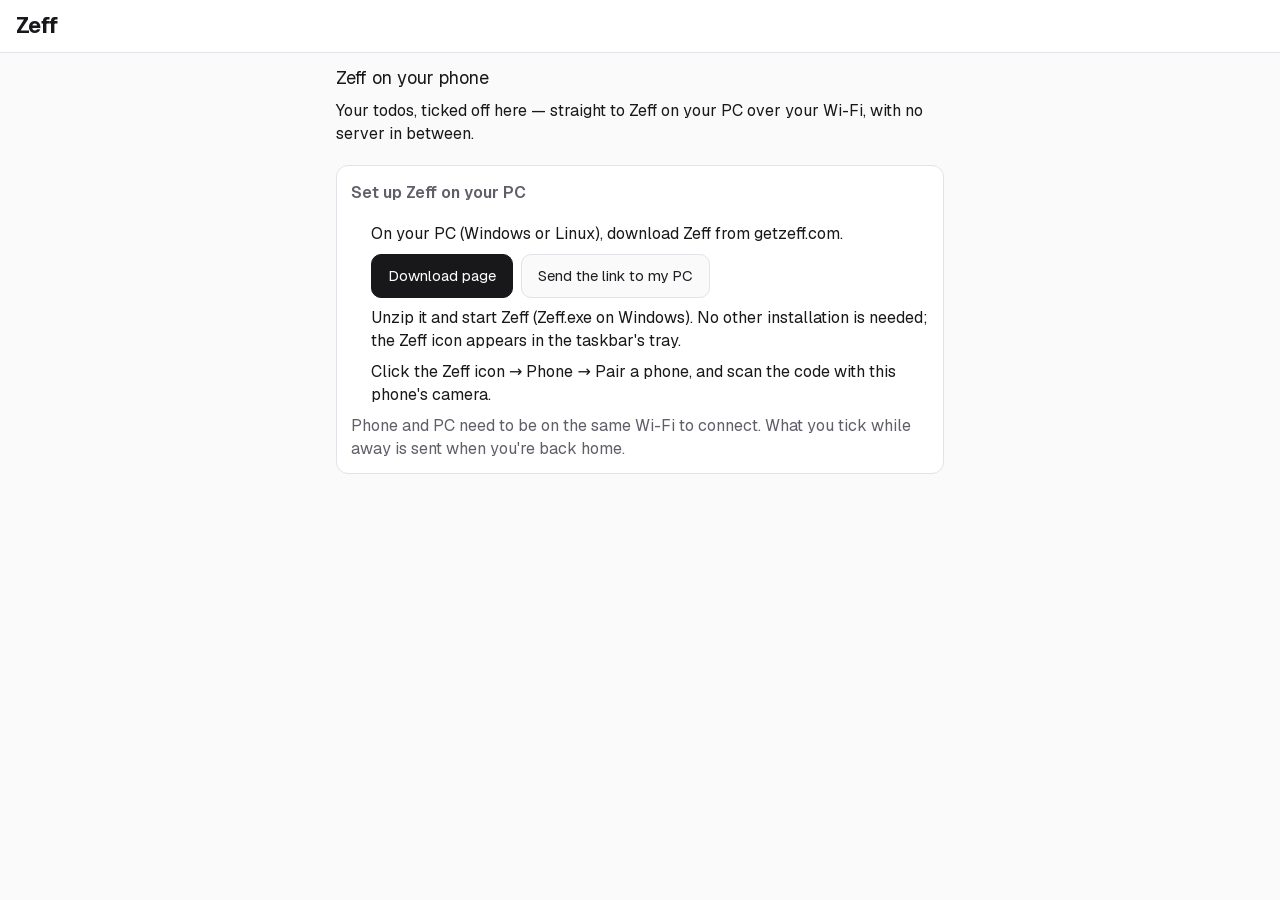
<file: index.html>
<!doctype html>
<html lang="en">
  <head>
    <meta charset="utf-8" />
    <meta name="viewport" content="width=device-width, initial-scale=1" />
    <meta name="theme-color" content="#000000" />
    <meta name="referrer" content="no-referrer" />
    <meta http-equiv="Content-Security-Policy" content="default-src 'self'; style-src 'self' 'unsafe-inline'; script-src 'self'; connect-src 'self'; img-src 'self' data:" />
    <title>Zeff</title>
    <link rel="manifest" href="/_zc/manifest.webmanifest" />
    <link rel="icon" href="/_zc/icon.svg" type="image/svg+xml" />
    <link rel="apple-touch-icon" href="/_zc/apple-touch-icon.png" />
    <link rel="stylesheet" href="/_zc/app.css" />
    <link rel="stylesheet" href="/_zc/offline.css" />
  </head>
  <body>
    <!-- Zeff itself, while this phone (or computer) is connected to it: every request of the frame goes through the
         connection (the service worker hands it to this page, the page to Zeff on the PC). -->
    <iframe id="zeff" title="Zeff" hidden></iframe>
    <div id="install" class="install" role="status" hidden>
      <span id="installBtn" class="install-go"></span>
      <button id="installClose" type="button" class="install-x" aria-label="✕">✕</button>
    </div>
    <div id="frameLoading" class="frame-loading" role="status" hidden><span class="spinner" aria-hidden="true"></span><span data-t="Loading Zeff …"></span></div>
    <div id="lite">
    <header>
      <h1>Zeff</h1>
      <label id="accountBox" class="account" hidden><span id="accountDot" class="dot"></span><span class="sr" data-t="Account"></span><select id="account"></select></label>
      <button id="liteInstall" class="icon-btn" type="button" aria-label="+" title="Install" hidden>+</button>
      <button id="status" class="status" type="button" aria-live="polite"><span class="dot"></span><span id="statusText"></span></button>
    </header>
    <main>
      <section id="welcome" hidden>
        <h2 data-t="Zeff on your phone"></h2>
        <p data-t="welcome1"></p>
      </section>
      <section id="lna" class="notice" hidden>
        <p id="lnaText"></p>
        <button id="lnaAllow" class="button primary" type="button" data-t="Allow home network access"></button>
      </section>
      <section id="list" hidden>
        <p id="lockedNote" class="notice" hidden></p>
        <ul id="open" class="todos"></ul>
        <p id="empty" class="muted" hidden></p>
        <details id="doneBox">
          <summary id="doneTitle"></summary>
          <ul id="done" class="todos"></ul>
        </details>
      </section>
      <section id="offlineApp" hidden></section>
      <details id="setup" class="setup" hidden>
        <summary id="setupTitle"></summary>
        <div id="checks">
          <p id="lastError" class="muted small" hidden></p>
          <pre id="diag" class="diag" hidden></pre>
          <p data-t="checksIntro"></p>
          <ul>
            <li data-t="check1"></li>
            <li data-t="check2"></li>
            <li data-t="check3"></li>
            <li data-t="check4"></li>
          </ul>
          <h3 data-t="No Zeff on your PC yet?"></h3>
        </div>
        <ol class="steps">
          <li>
            <span data-t="install1"></span>
            <span class="buttons">
              <a class="button primary" href="https://getzeff.com/#download" target="_blank" rel="noopener" data-t="Download page"></a>
              <button id="shareLink" class="button" type="button" hidden data-t="Send the link to my PC"></button>
            </span>
          </li>
          <li data-t="install2"></li>
          <li data-t="install3"></li>
        </ol>
        <p class="muted" data-t="welcome4"></p>
      </details>
    </main>
    <footer id="foot" class="muted"></footer>
    </div>
    <script type="module" src="/_zc/app.js"></script>
  </body>
</html>
</file>
<file: _zc/app.css>
:root {
  --bg: #fafafa;
  --card: #ffffff;
  --fg: #1f1f23;
  --muted: #5f5f69;
  --line: #e2e2e8;
  --accent: #18181b;
  --ok: #15803d;
  --warn: #b45309;
  --bad: #b91c1c;
  --star: #b45309;
  color-scheme: light;
}
@media (prefers-color-scheme: dark) {
  :root {
    --bg: #09090b;
    --card: #18181b;
    --fg: #ececf1;
    --muted: #a1a1ab;
    --line: #34343a;
    --accent: #fafafa;
    --ok: #4ade80;
    --warn: #fbbf24;
    --bad: #f87171;
    --star: #fbbf24;
    color-scheme: dark;
  }
}
* { box-sizing: border-box; }
[hidden] { display: none !important; }
html, body { margin: 0; background: var(--bg); color: var(--fg); }
/* Zeff's font (Geist — offline.css loads it) and its header: a white bar, the name bold, the account a small chip. */
body { font: 16px/1.45 "Geist", system-ui, -apple-system, "Segoe UI", Roboto, sans-serif; padding: env(safe-area-inset-top) 0 env(safe-area-inset-bottom); min-height: 100dvh; }
header { position: sticky; top: 0; z-index: 1; display: flex; align-items: center; gap: 10px; padding: 10px 16px; background: var(--card); border-bottom: 1px solid var(--line); }
h1 { font-size: 22px; font-weight: 700; letter-spacing: -0.025em; margin: 0; }
.account { flex: 1; min-width: 0; display: flex; align-items: center; gap: 6px; }
.account { flex: 0 1 auto; padding: 2px 4px 2px 10px; border: 1px solid var(--line); border-radius: 8px; background: var(--card); }
.account select { font: inherit; font-size: 14px; font-weight: 500; color: var(--fg); background: transparent; border: 0; padding: 4px 2px; min-height: 32px; max-width: 100%; min-width: 0; }
.account select:focus-visible { outline: 2px solid var(--accent); outline-offset: 2px; }
header > .status { margin-left: auto; flex: none; }
.sr { position: absolute; width: 1px; height: 1px; overflow: hidden; clip: rect(0 0 0 0); white-space: nowrap; }
.notice { background: var(--card); border: 1px solid var(--line); border-radius: 12px; padding: 12px 14px; }
/* (The frame's own elements — not the offline app's, which has Zeff's styles.) */
h2:not(#offlineApp *) { font-size: 18px; margin: 0 0 8px; }
main:not(#offlineApp *) { padding: 12px 16px 24px; max-width: 640px; margin: 0 auto; }
/* The offline app shown: edge to edge (its own bars and padding, as in Zeff). */
main:has(> #offlineApp:not([hidden])) { padding: 0; max-width: none; }
.muted { color: var(--muted); }
.status { display: inline-flex; align-items: center; gap: 8px; font: inherit; font-size: 14px; color: var(--fg); background: var(--card); border: 1px solid var(--line); border-radius: 999px; padding: 6px 12px; min-height: 36px; cursor: pointer; }
.status:focus-visible, .todo button:focus-visible, .todo input:focus-visible, summary:focus-visible { outline: 2px solid var(--accent); outline-offset: 2px; }
.dot { width: 10px; height: 10px; border-radius: 50%; background: var(--muted); flex: none; }
.status.live .dot { background: var(--ok); }
.status.connecting .dot { background: var(--warn); }
.status.away .dot { background: var(--muted); }
.status.denied .dot { background: var(--bad); }
.todos { list-style: none; margin: 0; padding: 0; display: grid; gap: 8px; }
.todo { display: grid; grid-template-columns: 44px 1fr 44px; align-items: start; background: var(--card); border: 1px solid var(--line); border-radius: 12px; padding: 6px 4px; }
.todo label { display: contents; cursor: pointer; }
.todo input { width: 24px; height: 24px; margin: 10px; accent-color: var(--accent); }
.todo .text { padding: 10px 4px; overflow-wrap: anywhere; }
.todo .meta { display: block; font-size: 13px; color: var(--muted); margin-top: 2px; }
.todo .meta .due-now { color: var(--bad); font-weight: 600; }
.todo .meta .pending { color: var(--warn); }
.todo button { width: 44px; height: 44px; border: 0; background: none; font-size: 20px; color: var(--muted); cursor: pointer; border-radius: 8px; }
.todo button[aria-pressed="true"] { color: var(--star); }
.todo.closed .text { color: var(--muted); text-decoration: line-through; }
details:not(#offlineApp *) { margin-top: 20px; }
summary:not(#offlineApp *) { cursor: pointer; color: var(--muted); padding: 8px 0; min-height: 44px; display: flex; align-items: center; }
#done { margin-top: 8px; }
#welcome { margin-bottom: 12px; }
.setup { background: var(--card); border: 1px solid var(--line); border-radius: 12px; padding: 4px 14px 12px; margin-top: 16px; }
.setup summary { color: var(--fg); font-weight: 600; }
.setup h3 { font-size: 16px; margin: 16px 0 4px; }
.setup ul, .setup ol { padding-left: 20px; margin: 6px 0; }
.setup li { margin: 8px 0; }
.buttons { display: flex; flex-wrap: wrap; gap: 8px; margin-top: 8px; }
.button { display: inline-flex; align-items: center; min-height: 44px; padding: 0 16px; border-radius: 10px; border: 1px solid var(--line); background: var(--bg); color: var(--fg); font: inherit; font-size: 15px; text-decoration: none; cursor: pointer; }
.button.primary { background: var(--accent); border-color: var(--accent); color: #fff; }
@media (prefers-color-scheme: dark) { .button.primary { color: #17171a; } }
.button:focus-visible { outline: 2px solid var(--accent); outline-offset: 2px; }
footer { text-align: center; font-size: 13px; padding: 8px 16px 24px; }
.small { font-size: 13px; overflow-wrap: anywhere; }
#lna { margin-bottom: 12px; }
#lna p { margin: 0 0 10px; }
.diag { font: 12px/1.4 ui-monospace, monospace; white-space: pre-wrap; overflow-wrap: anywhere; background: var(--bg); border: 1px solid var(--line); border-radius: 8px; padding: 8px; margin: 8px 0; user-select: text; }
#zeff { position: fixed; inset: 0; width: 100%; height: 100%; border: 0; background: var(--bg); z-index: 10; }
body.full { overflow: hidden; }
.frame-loading { position: fixed; inset: 0; z-index: 11; display: flex; flex-direction: column; align-items: center; justify-content: center; gap: 14px; background: var(--bg); color: var(--muted); font-size: 15px; }
.spinner { width: 28px; height: 28px; border-radius: 50%; border: 3px solid var(--line); border-top-color: var(--accent); animation: spin 0.9s linear infinite; }
@keyframes spin { to { transform: rotate(360deg); } }
@media (prefers-reduced-motion: reduce) { .spinner { animation-duration: 3s; } }
.net-pill { position: fixed; top: 6px; left: 50%; transform: translateX(-50%); z-index: 20; font: 12px ui-monospace, monospace; padding: 3px 10px; border-radius: 999px; border: 1px solid var(--line); background: var(--card); color: var(--fg); opacity: 0.85; }
.net-panel { position: fixed; left: 0; right: 0; top: 34px; max-height: 60vh; overflow: auto; z-index: 20; margin: 0 8px; padding: 8px; font: 11px/1.4 ui-monospace, monospace; white-space: pre-wrap; overflow-wrap: anywhere; background: var(--card); color: var(--fg); border: 1px solid var(--line); border-radius: 10px; box-shadow: 0 8px 24px rgba(0,0,0,.2); }
.install { position: fixed; left: 50%; bottom: calc(76px + env(safe-area-inset-bottom)); transform: translateX(-50%); z-index: 30; display: flex; align-items: center; gap: 4px; max-width: calc(100% - 24px); padding: 4px; border-radius: 999px; background: var(--accent); color: #fff; box-shadow: 0 6px 20px rgba(0,0,0,.25); }
.install-go { font: inherit; font-size: 15px; font-weight: 600; color: inherit; background: none; border: 0; padding: 8px 12px; min-height: 40px; cursor: pointer; text-align: left; }
.install-x { font: inherit; color: inherit; background: rgba(255,255,255,.15); border: 0; border-radius: 999px; width: 32px; height: 32px; cursor: pointer; }
.install-go:focus-visible, .install-x:focus-visible { outline: 2px solid #fff; outline-offset: 2px; }
@media (prefers-color-scheme: dark) { .install { color: #17171a; } .install-x { background: rgba(0,0,0,.12); } }
.icon-btn { font: inherit; font-size: 22px; line-height: 1; width: 36px; height: 36px; border-radius: 8px; border: 1px solid var(--line); background: var(--card); color: var(--fg); cursor: pointer; }
.icon-btn:focus-visible { outline: 2px solid var(--accent); outline-offset: 2px; }
.install { color: var(--bg); }
.install .install-go { cursor: default; }
</file>
<file: _zc/offline.css>
@font-face { font-family: "Geist"; src: url("/_zc/Geist-latin.woff2") format("woff2"); font-weight: 100 900; font-display: swap; }
:root { --font-geist-sans: "Geist", system-ui, Arial; --font-geist-mono: ui-monospace, Consolas; }
/*! tailwindcss v4.3.3 | MIT License | https://tailwindcss.com */
@layer properties;
@layer theme, base, components, utilities;
@layer theme {
  :root, :host {
    --font-sans: var(--font-geist-sans);
    --color-red-50: oklch(97.1% 0.013 17.38);
    --color-red-100: oklch(93.6% 0.032 17.717);
    --color-red-200: oklch(88.5% 0.062 18.334);
    --color-red-300: oklch(80.8% 0.114 19.571);
    --color-red-400: oklch(70.4% 0.191 22.216);
    --color-red-500: oklch(63.7% 0.237 25.331);
    --color-red-600: oklch(57.7% 0.245 27.325);
    --color-red-700: oklch(50.5% 0.213 27.518);
    --color-red-800: oklch(44.4% 0.177 26.899);
    --color-red-900: oklch(39.6% 0.141 25.723);
    --color-red-950: oklch(25.8% 0.092 26.042);
    --color-orange-300: oklch(83.7% 0.128 66.29);
    --color-orange-500: oklch(70.5% 0.213 47.604);
    --color-orange-800: oklch(47% 0.157 37.304);
    --color-amber-50: oklch(98.7% 0.022 95.277);
    --color-amber-100: oklch(96.2% 0.059 95.617);
    --color-amber-200: oklch(92.4% 0.12 95.746);
    --color-amber-300: oklch(87.9% 0.169 91.605);
    --color-amber-400: oklch(82.8% 0.189 84.429);
    --color-amber-500: oklch(76.9% 0.188 70.08);
    --color-amber-600: oklch(66.6% 0.179 58.318);
    --color-amber-700: oklch(55.5% 0.163 48.998);
    --color-amber-800: oklch(47.3% 0.137 46.201);
    --color-amber-900: oklch(41.4% 0.112 45.904);
    --color-amber-950: oklch(27.9% 0.077 45.635);
    --color-yellow-300: oklch(90.5% 0.182 98.111);
    --color-yellow-500: oklch(79.5% 0.184 86.047);
    --color-yellow-800: oklch(47.6% 0.114 61.907);
    --color-green-300: oklch(87.1% 0.15 154.449);
    --color-green-600: oklch(62.7% 0.194 149.214);
    --color-green-800: oklch(44.8% 0.119 151.328);
    --color-emerald-50: oklch(97.9% 0.021 166.113);
    --color-emerald-200: oklch(90.5% 0.093 164.15);
    --color-emerald-300: oklch(84.5% 0.143 164.978);
    --color-emerald-400: oklch(76.5% 0.177 163.223);
    --color-emerald-500: oklch(69.6% 0.17 162.48);
    --color-emerald-600: oklch(59.6% 0.145 163.225);
    --color-emerald-700: oklch(50.8% 0.118 165.612);
    --color-emerald-900: oklch(37.8% 0.077 168.94);
    --color-emerald-950: oklch(26.2% 0.051 172.552);
    --color-teal-50: oklch(98.4% 0.014 180.72);
    --color-teal-200: oklch(91% 0.096 180.426);
    --color-teal-300: oklch(85.5% 0.138 181.071);
    --color-teal-700: oklch(51.1% 0.096 186.391);
    --color-teal-900: oklch(38.6% 0.063 188.416);
    --color-teal-950: oklch(27.7% 0.046 192.524);
    --color-sky-50: oklch(97.7% 0.013 236.62);
    --color-sky-200: oklch(90.1% 0.058 230.902);
    --color-sky-300: oklch(82.8% 0.111 230.318);
    --color-sky-500: oklch(68.5% 0.169 237.323);
    --color-sky-700: oklch(50% 0.134 242.749);
    --color-sky-900: oklch(39.1% 0.09 240.876);
    --color-sky-950: oklch(29.3% 0.066 243.157);
    --color-blue-300: oklch(80.9% 0.105 251.813);
    --color-blue-500: oklch(62.3% 0.214 259.815);
    --color-blue-800: oklch(42.4% 0.199 265.638);
    --color-indigo-50: oklch(96.2% 0.018 272.314);
    --color-indigo-100: oklch(93% 0.034 272.788);
    --color-indigo-200: oklch(87% 0.065 274.039);
    --color-indigo-300: oklch(78.5% 0.115 274.713);
    --color-indigo-400: oklch(67.3% 0.182 276.935);
    --color-indigo-500: oklch(58.5% 0.233 277.117);
    --color-indigo-600: oklch(51.1% 0.262 276.966);
    --color-indigo-700: oklch(45.7% 0.24 277.023);
    --color-indigo-800: oklch(39.8% 0.195 277.366);
    --color-indigo-950: oklch(25.7% 0.09 281.288);
    --color-violet-50: oklch(96.9% 0.016 293.756);
    --color-violet-200: oklch(89.4% 0.057 293.283);
    --color-violet-300: oklch(81.1% 0.111 293.571);
    --color-violet-400: oklch(70.2% 0.183 293.541);
    --color-violet-700: oklch(49.1% 0.27 292.581);
    --color-violet-900: oklch(38% 0.189 293.745);
    --color-violet-950: oklch(28.3% 0.141 291.089);
    --color-purple-300: oklch(82.7% 0.119 306.383);
    --color-purple-500: oklch(62.7% 0.265 303.9);
    --color-purple-800: oklch(43.8% 0.218 303.724);
    --color-fuchsia-50: oklch(97.7% 0.017 320.058);
    --color-fuchsia-200: oklch(90.3% 0.076 319.62);
    --color-fuchsia-300: oklch(83.3% 0.145 321.434);
    --color-fuchsia-700: oklch(51.8% 0.253 323.949);
    --color-fuchsia-900: oklch(40.1% 0.17 325.612);
    --color-fuchsia-950: oklch(29.3% 0.136 325.661);
    --color-pink-300: oklch(82.3% 0.12 346.018);
    --color-pink-500: oklch(65.6% 0.241 354.308);
    --color-pink-800: oklch(45.9% 0.187 3.815);
    --color-zinc-50: oklch(98.5% 0 none);
    --color-zinc-100: oklch(96.7% 0.001 286.375);
    --color-zinc-200: oklch(92% 0.004 286.32);
    --color-zinc-300: oklch(87.1% 0.006 286.286);
    --color-zinc-400: oklch(70.5% 0.015 286.067);
    --color-zinc-500: oklch(55.2% 0.016 285.938);
    --color-zinc-600: oklch(44.2% 0.017 285.786);
    --color-zinc-700: oklch(37% 0.013 285.805);
    --color-zinc-800: oklch(27.4% 0.006 286.033);
    --color-zinc-900: oklch(21% 0.006 285.885);
    --color-zinc-950: oklch(14.1% 0.005 285.823);
    --color-black: #000;
    --color-white: #fff;
    --spacing: 0.25rem;
    --container-3xl: 48rem;
    --text-xs: 0.75rem;
    --text-xs--line-height: calc(1 / 0.75);
    --text-sm: 0.875rem;
    --text-sm--line-height: calc(1.25 / 0.875);
    --text-base: 1rem;
    --text-base--line-height: calc(1.5 / 1);
    --text-lg: 1.125rem;
    --text-lg--line-height: calc(1.75 / 1.125);
    --text-xl: 1.25rem;
    --text-xl--line-height: calc(1.75 / 1.25);
    --text-2xl: 1.5rem;
    --text-2xl--line-height: calc(2 / 1.5);
    --text-3xl: 1.875rem;
    --text-3xl--line-height: calc(2.25 / 1.875);
    --font-weight-medium: 500;
    --font-weight-semibold: 600;
    --font-weight-bold: 700;
    --tracking-wide: 0.025em;
    --leading-tight: 1.25;
    --leading-snug: 1.375;
    --leading-normal: 1.5;
    --leading-relaxed: 1.625;
    --radius-md: 0.375rem;
    --radius-lg: 0.5rem;
    --radius-xl: 0.75rem;
    --default-transition-duration: 150ms;
    --default-transition-timing-function: cubic-bezier(0.4, 0, 0.2, 1);
    --default-font-family: var(--font-geist-sans);
    --default-mono-font-family: var(--font-geist-mono);
  }
}
@layer base {
  *, ::after, ::before, ::backdrop, ::file-selector-button {
    box-sizing: border-box;
    margin: 0;
    padding: 0;
    border: 0 solid;
  }
  html, :host {
    line-height: 1.5;
    -webkit-text-size-adjust: 100%;
    tab-size: 4;
    font-family: var(--default-font-family, -apple-system, BlinkMacSystemFont, "Segoe UI", Roboto, "Helvetica Neue", "Noto Sans", Arial, sans-serif, "Apple Color Emoji", "Segoe UI Emoji", "Segoe UI Symbol", "Noto Color Emoji");
    font-feature-settings: var(--default-font-feature-settings, normal);
    font-variation-settings: var(--default-font-variation-settings, normal);
    -webkit-tap-highlight-color: transparent;
  }
  hr {
    height: 0;
    color: inherit;
    border-top-width: 1px;
  }
  abbr:where([title]) {
    -webkit-text-decoration: underline dotted;
    text-decoration: underline dotted;
  }
  h1, h2, h3, h4, h5, h6 {
    font-size: inherit;
    font-weight: inherit;
  }
  a {
    color: inherit;
    -webkit-text-decoration: inherit;
    text-decoration: inherit;
  }
  b, strong {
    font-weight: bolder;
  }
  code, kbd, samp, pre {
    font-family: var(--default-mono-font-family, ui-monospace, SFMono-Regular, Menlo, Monaco, Consolas, "Liberation Mono", "Courier New", monospace);
    font-feature-settings: var(--default-mono-font-feature-settings, normal);
    font-variation-settings: var(--default-mono-font-variation-settings, normal);
    font-size: 1em;
  }
  small {
    font-size: 80%;
  }
  sub, sup {
    font-size: 75%;
    line-height: 0;
    position: relative;
    vertical-align: baseline;
  }
  sub {
    bottom: -0.25em;
  }
  sup {
    top: -0.5em;
  }
  table {
    text-indent: 0;
    border-color: inherit;
    border-collapse: collapse;
  }
  :-moz-focusring:where(:not(iframe)) {
    outline: auto;
  }
  progress {
    vertical-align: baseline;
  }
  summary {
    display: list-item;
  }
  ol, ul, menu {
    list-style: none;
  }
  img, svg, video, canvas, audio, iframe, embed, object {
    display: block;
    vertical-align: middle;
  }
  img, video {
    max-width: 100%;
    height: auto;
  }
  button, input, select, optgroup, textarea, ::file-selector-button {
    font: inherit;
    font-feature-settings: inherit;
    font-variation-settings: inherit;
    letter-spacing: inherit;
    color: inherit;
    border-radius: 0;
    background-color: transparent;
    opacity: 1;
  }
  :where(select:is([multiple], [size])) optgroup {
    font-weight: bolder;
  }
  :where(select:is([multiple], [size])) optgroup option {
    padding-inline-start: 20px;
  }
  ::file-selector-button {
    margin-inline-end: 4px;
  }
  ::placeholder {
    opacity: 1;
  }
  @supports (not (-webkit-appearance: -apple-pay-button))  or (contain-intrinsic-size: 1px) {
    ::placeholder {
      color: currentcolor;
      @supports (color: color-mix(in lab, red, red)) {
        color: color-mix(in oklab, currentcolor 50%, transparent);
      }
    }
  }
  textarea {
    resize: vertical;
  }
  ::-webkit-search-decoration {
    -webkit-appearance: none;
  }
  ::-webkit-date-and-time-value {
    min-height: 1lh;
    text-align: inherit;
  }
  ::-webkit-datetime-edit {
    display: inline-flex;
  }
  ::-webkit-datetime-edit-fields-wrapper {
    padding: 0;
  }
  ::-webkit-datetime-edit, ::-webkit-datetime-edit-year-field, ::-webkit-datetime-edit-month-field, ::-webkit-datetime-edit-day-field, ::-webkit-datetime-edit-hour-field, ::-webkit-datetime-edit-minute-field, ::-webkit-datetime-edit-second-field, ::-webkit-datetime-edit-millisecond-field, ::-webkit-datetime-edit-meridiem-field {
    padding-block: 0;
  }
  ::-webkit-calendar-picker-indicator {
    line-height: 1;
  }
  :-moz-ui-invalid {
    box-shadow: none;
  }
  button, input:where([type="button"], [type="reset"], [type="submit"]), ::file-selector-button {
    appearance: button;
  }
  ::-webkit-inner-spin-button, ::-webkit-outer-spin-button {
    height: auto;
  }
  [hidden]:where(:not([hidden="until-found"])) {
    display: none !important;
  }
}
@layer utilities {
  .pointer-events-none {
    pointer-events: none;
  }
  .visible {
    visibility: visible;
  }
  .absolute {
    position: absolute;
  }
  .fixed {
    position: fixed;
  }
  .relative {
    position: relative;
  }
  .sticky {
    position: sticky;
  }
  .inset-0 {
    inset: 0px;
  }
  .inset-x-0 {
    inset-inline: 0px;
  }
  .inset-x-3 {
    inset-inline: calc(var(--spacing) * 3);
  }
  .top-0 {
    top: 0px;
  }
  .top-1 {
    top: var(--spacing);
  }
  .bottom-0 {
    bottom: 0px;
  }
  .bottom-\[calc\(4\.5rem\+env\(safe-area-inset-bottom\)\)\] {
    bottom: calc(4.5rem + env(safe-area-inset-bottom));
  }
  .left-\[calc\(50\%\+0\.5rem\)\] {
    left: calc(50% + 0.5rem);
  }
  .z-20 {
    z-index: 20;
  }
  .z-30 {
    z-index: 30;
  }
  .m-auto {
    margin: auto;
  }
  .-mx-3 {
    margin-inline: calc(var(--spacing) * -3);
  }
  .mx-3 {
    margin-inline: calc(var(--spacing) * 3);
  }
  .mx-auto {
    margin-inline: auto;
  }
  .my-4 {
    margin-block: calc(var(--spacing) * 4);
  }
  .mt-0\.5 {
    margin-top: calc(var(--spacing) * 0.5);
  }
  .mt-1 {
    margin-top: var(--spacing);
  }
  .mt-1\.5 {
    margin-top: calc(var(--spacing) * 1.5);
  }
  .mt-3 {
    margin-top: calc(var(--spacing) * 3);
  }
  .mt-4 {
    margin-top: calc(var(--spacing) * 4);
  }
  .mt-px {
    margin-top: 1px;
  }
  .mr-1 {
    margin-right: var(--spacing);
  }
  .mr-1\.5 {
    margin-right: calc(var(--spacing) * 1.5);
  }
  .mb-1 {
    margin-bottom: var(--spacing);
  }
  .ml-1 {
    margin-left: var(--spacing);
  }
  .ml-auto {
    margin-left: auto;
  }
  .block {
    display: block;
  }
  .flex {
    display: flex;
  }
  .grid {
    display: grid;
  }
  .hidden {
    display: none;
  }
  .inline-flex {
    display: inline-flex;
  }
  .table {
    display: table;
  }
  .\[field-sizing\:content\] {
    field-sizing: content;
  }
  .aspect-square {
    aspect-ratio: 1 / 1;
  }
  .size-1 {
    width: var(--spacing);
    height: var(--spacing);
  }
  .size-1\.5 {
    width: calc(var(--spacing) * 1.5);
    height: calc(var(--spacing) * 1.5);
  }
  .size-2 {
    width: calc(var(--spacing) * 2);
    height: calc(var(--spacing) * 2);
  }
  .size-2\.5 {
    width: calc(var(--spacing) * 2.5);
    height: calc(var(--spacing) * 2.5);
  }
  .size-3 {
    width: calc(var(--spacing) * 3);
    height: calc(var(--spacing) * 3);
  }
  .size-3\.5 {
    width: calc(var(--spacing) * 3.5);
    height: calc(var(--spacing) * 3.5);
  }
  .size-4 {
    width: calc(var(--spacing) * 4);
    height: calc(var(--spacing) * 4);
  }
  .size-5 {
    width: calc(var(--spacing) * 5);
    height: calc(var(--spacing) * 5);
  }
  .size-7 {
    width: calc(var(--spacing) * 7);
    height: calc(var(--spacing) * 7);
  }
  .size-8 {
    width: calc(var(--spacing) * 8);
    height: calc(var(--spacing) * 8);
  }
  .size-9 {
    width: calc(var(--spacing) * 9);
    height: calc(var(--spacing) * 9);
  }
  .size-11 {
    width: calc(var(--spacing) * 11);
    height: calc(var(--spacing) * 11);
  }
  .size-\[18px\] {
    width: 18px;
    height: 18px;
  }
  .h-0\.5 {
    height: calc(var(--spacing) * 0.5);
  }
  .h-\[calc\(100dvh-13rem\)\] {
    height: calc(100dvh - 13rem);
  }
  .min-h-8 {
    min-height: calc(var(--spacing) * 8);
  }
  .min-h-9 {
    min-height: calc(var(--spacing) * 9);
  }
  .min-h-10 {
    min-height: calc(var(--spacing) * 10);
  }
  .min-h-11 {
    min-height: calc(var(--spacing) * 11);
  }
  .min-h-24 {
    min-height: calc(var(--spacing) * 24);
  }
  .min-h-\[50vh\] {
    min-height: 50vh;
  }
  .min-h-full {
    min-height: 100%;
  }
  .w-1 {
    width: var(--spacing);
  }
  .w-8 {
    width: calc(var(--spacing) * 8);
  }
  .w-12 {
    width: calc(var(--spacing) * 12);
  }
  .w-28 {
    width: calc(var(--spacing) * 28);
  }
  .w-\[17rem\] {
    width: 17rem;
  }
  .w-auto {
    width: auto;
  }
  .w-fit {
    width: fit-content;
  }
  .w-full {
    width: 100%;
  }
  .max-w-3xl {
    max-width: var(--container-3xl);
  }
  .max-w-full {
    max-width: 100%;
  }
  .min-w-0 {
    min-width: 0px;
  }
  .flex-1 {
    flex: 1;
  }
  .shrink-0 {
    flex-shrink: 0;
  }
  .border-collapse {
    border-collapse: collapse;
  }
  .rotate-90 {
    rotate: 90deg;
  }
  .cursor-pointer {
    cursor: pointer;
  }
  .cursor-text {
    cursor: text;
  }
  .resize-none {
    resize: none;
  }
  .snap-x {
    scroll-snap-type: x var(--tw-scroll-snap-strictness);
  }
  .snap-mandatory {
    --tw-scroll-snap-strictness: mandatory;
  }
  .snap-start {
    scroll-snap-align: start;
  }
  .scroll-mt-14 {
    scroll-margin-top: calc(var(--spacing) * 14);
  }
  .\[scrollbar-width\:thin\] {
    scrollbar-width: thin;
  }
  .list-decimal {
    list-style-type: decimal;
  }
  .list-disc {
    list-style-type: disc;
  }
  .appearance-none {
    appearance: none;
  }
  .grid-cols-2 {
    grid-template-columns: repeat(2, minmax(0, 1fr));
  }
  .grid-cols-7 {
    grid-template-columns: repeat(7, minmax(0, 1fr));
  }
  .grid-cols-8 {
    grid-template-columns: repeat(8, minmax(0, 1fr));
  }
  .grid-cols-\[3rem_1fr\] {
    grid-template-columns: 3rem 1fr;
  }
  .grid-cols-\[3rem_1fr_6\.5rem\] {
    grid-template-columns: 3rem 1fr 6.5rem;
  }
  .flex-col {
    flex-direction: column;
  }
  .flex-wrap {
    flex-wrap: wrap;
  }
  .items-center {
    align-items: center;
  }
  .items-end {
    align-items: flex-end;
  }
  .items-start {
    align-items: flex-start;
  }
  .items-stretch {
    align-items: stretch;
  }
  .justify-between {
    justify-content: space-between;
  }
  .justify-center {
    justify-content: center;
  }
  .justify-end {
    justify-content: flex-end;
  }
  .gap-0\.5 {
    gap: calc(var(--spacing) * 0.5);
  }
  .gap-1 {
    gap: var(--spacing);
  }
  .gap-1\.5 {
    gap: calc(var(--spacing) * 1.5);
  }
  .gap-2 {
    gap: calc(var(--spacing) * 2);
  }
  .gap-3 {
    gap: calc(var(--spacing) * 3);
  }
  :where(.space-y-0\.5 > :not(:last-child)) {
    --tw-space-y-reverse: 0;
    margin-block-start: calc(calc(var(--spacing) * 0.5) * var(--tw-space-y-reverse));
    margin-block-end: calc(calc(var(--spacing) * 0.5) * calc(1 - var(--tw-space-y-reverse)));
  }
  :where(.space-y-1 > :not(:last-child)) {
    --tw-space-y-reverse: 0;
    margin-block-start: calc(var(--spacing) * var(--tw-space-y-reverse));
    margin-block-end: calc(var(--spacing) * calc(1 - var(--tw-space-y-reverse)));
  }
  :where(.space-y-1\.5 > :not(:last-child)) {
    --tw-space-y-reverse: 0;
    margin-block-start: calc(calc(var(--spacing) * 1.5) * var(--tw-space-y-reverse));
    margin-block-end: calc(calc(var(--spacing) * 1.5) * calc(1 - var(--tw-space-y-reverse)));
  }
  :where(.space-y-2 > :not(:last-child)) {
    --tw-space-y-reverse: 0;
    margin-block-start: calc(calc(var(--spacing) * 2) * var(--tw-space-y-reverse));
    margin-block-end: calc(calc(var(--spacing) * 2) * calc(1 - var(--tw-space-y-reverse)));
  }
  :where(.space-y-3 > :not(:last-child)) {
    --tw-space-y-reverse: 0;
    margin-block-start: calc(calc(var(--spacing) * 3) * var(--tw-space-y-reverse));
    margin-block-end: calc(calc(var(--spacing) * 3) * calc(1 - var(--tw-space-y-reverse)));
  }
  :where(.space-y-4 > :not(:last-child)) {
    --tw-space-y-reverse: 0;
    margin-block-start: calc(calc(var(--spacing) * 4) * var(--tw-space-y-reverse));
    margin-block-end: calc(calc(var(--spacing) * 4) * calc(1 - var(--tw-space-y-reverse)));
  }
  .gap-x-1 {
    column-gap: var(--spacing);
  }
  .gap-x-3 {
    column-gap: calc(var(--spacing) * 3);
  }
  .gap-y-0\.5 {
    row-gap: calc(var(--spacing) * 0.5);
  }
  .gap-y-1 {
    row-gap: var(--spacing);
  }
  :where(.divide-y > :not(:last-child)) {
    --tw-divide-y-reverse: 0;
    border-bottom-style: var(--tw-border-style);
    border-top-style: var(--tw-border-style);
    border-top-width: calc(1px * var(--tw-divide-y-reverse));
    border-bottom-width: calc(1px * calc(1 - var(--tw-divide-y-reverse)));
  }
  :where(.divide-zinc-100 > :not(:last-child)) {
    border-color: var(--color-zinc-100);
  }
  .truncate {
    overflow: hidden;
    text-overflow: ellipsis;
    white-space: nowrap;
  }
  .overflow-hidden {
    overflow: hidden;
  }
  .overflow-x-auto {
    overflow-x: auto;
  }
  .rounded {
    border-radius: 0.25rem;
  }
  .rounded-full {
    border-radius: calc(infinity * 1px);
  }
  .rounded-lg {
    border-radius: var(--radius-lg);
  }
  .rounded-md {
    border-radius: var(--radius-md);
  }
  .rounded-xl {
    border-radius: var(--radius-xl);
  }
  .border {
    border-style: var(--tw-border-style);
    border-width: 1px;
  }
  .border-0 {
    border-style: var(--tw-border-style);
    border-width: 0px;
  }
  .border-\[1\.5px\] {
    border-style: var(--tw-border-style);
    border-width: 1.5px;
  }
  .border-t {
    border-top-style: var(--tw-border-style);
    border-top-width: 1px;
  }
  .border-b {
    border-bottom-style: var(--tw-border-style);
    border-bottom-width: 1px;
  }
  .border-l-\[3px\] {
    border-left-style: var(--tw-border-style);
    border-left-width: 3px;
  }
  .border-dashed {
    --tw-border-style: dashed;
    border-style: dashed;
  }
  .border-amber-200 {
    border-color: var(--color-amber-200);
  }
  .border-amber-300 {
    border-color: var(--color-amber-300);
  }
  .border-indigo-300 {
    border-color: var(--color-indigo-300);
  }
  .border-red-200 {
    border-color: var(--color-red-200);
  }
  .border-red-300 {
    border-color: var(--color-red-300);
  }
  .border-zinc-100 {
    border-color: var(--color-zinc-100);
  }
  .border-zinc-200 {
    border-color: var(--color-zinc-200);
  }
  .border-zinc-300 {
    border-color: var(--color-zinc-300);
  }
  .border-zinc-400 {
    border-color: var(--color-zinc-400);
  }
  .bg-amber-50 {
    background-color: var(--color-amber-50);
  }
  .bg-amber-500 {
    background-color: var(--color-amber-500);
  }
  .bg-amber-800 {
    background-color: var(--color-amber-800);
  }
  .bg-amber-900\/15 {
    background-color: color-mix(in srgb, oklch(41.4% 0.112 45.904) 15%, transparent);
    @supports (color: color-mix(in lab, red, red)) {
      background-color: color-mix(in oklab, var(--color-amber-900) 15%, transparent);
    }
  }
  .bg-black\/30 {
    background-color: color-mix(in srgb, #000 30%, transparent);
    @supports (color: color-mix(in lab, red, red)) {
      background-color: color-mix(in oklab, var(--color-black) 30%, transparent);
    }
  }
  .bg-blue-500 {
    background-color: var(--color-blue-500);
  }
  .bg-blue-500\/15 {
    background-color: color-mix(in srgb, oklch(62.3% 0.214 259.815) 15%, transparent);
    @supports (color: color-mix(in lab, red, red)) {
      background-color: color-mix(in oklab, var(--color-blue-500) 15%, transparent);
    }
  }
  .bg-emerald-500 {
    background-color: var(--color-emerald-500);
  }
  .bg-green-600 {
    background-color: var(--color-green-600);
  }
  .bg-green-600\/15 {
    background-color: color-mix(in srgb, oklch(62.7% 0.194 149.214) 15%, transparent);
    @supports (color: color-mix(in lab, red, red)) {
      background-color: color-mix(in oklab, var(--color-green-600) 15%, transparent);
    }
  }
  .bg-indigo-50 {
    background-color: var(--color-indigo-50);
  }
  .bg-indigo-500 {
    background-color: var(--color-indigo-500);
  }
  .bg-indigo-600 {
    background-color: var(--color-indigo-600);
  }
  .bg-orange-500 {
    background-color: var(--color-orange-500);
  }
  .bg-orange-500\/15 {
    background-color: color-mix(in srgb, oklch(70.5% 0.213 47.604) 15%, transparent);
    @supports (color: color-mix(in lab, red, red)) {
      background-color: color-mix(in oklab, var(--color-orange-500) 15%, transparent);
    }
  }
  .bg-pink-500 {
    background-color: var(--color-pink-500);
  }
  .bg-pink-500\/15 {
    background-color: color-mix(in srgb, oklch(65.6% 0.241 354.308) 15%, transparent);
    @supports (color: color-mix(in lab, red, red)) {
      background-color: color-mix(in oklab, var(--color-pink-500) 15%, transparent);
    }
  }
  .bg-purple-500 {
    background-color: var(--color-purple-500);
  }
  .bg-purple-500\/15 {
    background-color: color-mix(in srgb, oklch(62.7% 0.265 303.9) 15%, transparent);
    @supports (color: color-mix(in lab, red, red)) {
      background-color: color-mix(in oklab, var(--color-purple-500) 15%, transparent);
    }
  }
  .bg-red-50 {
    background-color: var(--color-red-50);
  }
  .bg-red-100 {
    background-color: var(--color-red-100);
  }
  .bg-red-500 {
    background-color: var(--color-red-500);
  }
  .bg-red-500\/15 {
    background-color: color-mix(in srgb, oklch(63.7% 0.237 25.331) 15%, transparent);
    @supports (color: color-mix(in lab, red, red)) {
      background-color: color-mix(in oklab, var(--color-red-500) 15%, transparent);
    }
  }
  .bg-sky-500 {
    background-color: var(--color-sky-500);
  }
  .bg-transparent {
    background-color: transparent;
  }
  .bg-violet-400 {
    background-color: var(--color-violet-400);
  }
  .bg-white {
    background-color: var(--color-white);
  }
  .bg-white\/90 {
    background-color: color-mix(in srgb, #fff 90%, transparent);
    @supports (color: color-mix(in lab, red, red)) {
      background-color: color-mix(in oklab, var(--color-white) 90%, transparent);
    }
  }
  .bg-yellow-500 {
    background-color: var(--color-yellow-500);
  }
  .bg-yellow-500\/20 {
    background-color: color-mix(in srgb, oklch(79.5% 0.184 86.047) 20%, transparent);
    @supports (color: color-mix(in lab, red, red)) {
      background-color: color-mix(in oklab, var(--color-yellow-500) 20%, transparent);
    }
  }
  .bg-zinc-50 {
    background-color: var(--color-zinc-50);
  }
  .bg-zinc-100 {
    background-color: var(--color-zinc-100);
  }
  .bg-zinc-400 {
    background-color: var(--color-zinc-400);
  }
  .bg-zinc-500\/15 {
    background-color: color-mix(in srgb, oklch(55.2% 0.016 285.938) 15%, transparent);
    @supports (color: color-mix(in lab, red, red)) {
      background-color: color-mix(in oklab, var(--color-zinc-500) 15%, transparent);
    }
  }
  .bg-zinc-900 {
    background-color: var(--color-zinc-900);
  }
  .p-0\.5 {
    padding: calc(var(--spacing) * 0.5);
  }
  .p-1 {
    padding: var(--spacing);
  }
  .p-2 {
    padding: calc(var(--spacing) * 2);
  }
  .p-3 {
    padding: calc(var(--spacing) * 3);
  }
  .p-4 {
    padding: calc(var(--spacing) * 4);
  }
  .p-6 {
    padding: calc(var(--spacing) * 6);
  }
  .px-1 {
    padding-inline: var(--spacing);
  }
  .px-1\.5 {
    padding-inline: calc(var(--spacing) * 1.5);
  }
  .px-2 {
    padding-inline: calc(var(--spacing) * 2);
  }
  .px-3 {
    padding-inline: calc(var(--spacing) * 3);
  }
  .px-4 {
    padding-inline: calc(var(--spacing) * 4);
  }
  .py-0\.5 {
    padding-block: calc(var(--spacing) * 0.5);
  }
  .py-1 {
    padding-block: var(--spacing);
  }
  .py-1\.5 {
    padding-block: calc(var(--spacing) * 1.5);
  }
  .py-2 {
    padding-block: calc(var(--spacing) * 2);
  }
  .py-2\.5 {
    padding-block: calc(var(--spacing) * 2.5);
  }
  .py-3 {
    padding-block: calc(var(--spacing) * 3);
  }
  .pt-1 {
    padding-top: var(--spacing);
  }
  .pt-2 {
    padding-top: calc(var(--spacing) * 2);
  }
  .pt-3 {
    padding-top: calc(var(--spacing) * 3);
  }
  .pt-4 {
    padding-top: calc(var(--spacing) * 4);
  }
  .pt-px {
    padding-top: 1px;
  }
  .pr-1 {
    padding-right: var(--spacing);
  }
  .pr-2 {
    padding-right: calc(var(--spacing) * 2);
  }
  .pb-3 {
    padding-bottom: calc(var(--spacing) * 3);
  }
  .pb-24 {
    padding-bottom: calc(var(--spacing) * 24);
  }
  .pb-\[env\(safe-area-inset-bottom\)\] {
    padding-bottom: env(safe-area-inset-bottom);
  }
  .pl-0\.5 {
    padding-left: calc(var(--spacing) * 0.5);
  }
  .pl-1 {
    padding-left: var(--spacing);
  }
  .pl-2 {
    padding-left: calc(var(--spacing) * 2);
  }
  .pl-4 {
    padding-left: calc(var(--spacing) * 4);
  }
  .pl-6 {
    padding-left: calc(var(--spacing) * 6);
  }
  .text-center {
    text-align: center;
  }
  .text-left {
    text-align: left;
  }
  .align-\[-2px\] {
    vertical-align: -2px;
  }
  .align-top {
    vertical-align: top;
  }
  .font-mono {
    font-family: var(--font-geist-mono);
  }
  .font-sans {
    font-family: var(--font-geist-sans);
  }
  .text-2xl {
    font-size: var(--text-2xl);
    line-height: var(--tw-leading, var(--text-2xl--line-height));
  }
  .text-3xl {
    font-size: var(--text-3xl);
    line-height: var(--tw-leading, var(--text-3xl--line-height));
  }
  .text-base {
    font-size: var(--text-base);
    line-height: var(--tw-leading, var(--text-base--line-height));
  }
  .text-lg {
    font-size: var(--text-lg);
    line-height: var(--tw-leading, var(--text-lg--line-height));
  }
  .text-sm {
    font-size: var(--text-sm);
    line-height: var(--tw-leading, var(--text-sm--line-height));
  }
  .text-xl {
    font-size: var(--text-xl);
    line-height: var(--tw-leading, var(--text-xl--line-height));
  }
  .text-xs {
    font-size: var(--text-xs);
    line-height: var(--tw-leading, var(--text-xs--line-height));
  }
  .text-\[0\.88em\] {
    font-size: 0.88em;
  }
  .text-\[11px\] {
    font-size: 11px;
  }
  .text-\[13px\] {
    font-size: 13px;
  }
  .text-\[15px\] {
    font-size: 15px;
  }
  .leading-5 {
    --tw-leading: calc(var(--spacing) * 5);
    line-height: calc(var(--spacing) * 5);
  }
  .leading-none {
    --tw-leading: 1;
    line-height: 1;
  }
  .leading-normal {
    --tw-leading: var(--leading-normal);
    line-height: var(--leading-normal);
  }
  .leading-relaxed {
    --tw-leading: var(--leading-relaxed);
    line-height: var(--leading-relaxed);
  }
  .leading-snug {
    --tw-leading: var(--leading-snug);
    line-height: var(--leading-snug);
  }
  .leading-tight {
    --tw-leading: var(--leading-tight);
    line-height: var(--leading-tight);
  }
  .font-bold {
    --tw-font-weight: var(--font-weight-bold);
    font-weight: var(--font-weight-bold);
  }
  .font-medium {
    --tw-font-weight: var(--font-weight-medium);
    font-weight: var(--font-weight-medium);
  }
  .font-semibold {
    --tw-font-weight: var(--font-weight-semibold);
    font-weight: var(--font-weight-semibold);
  }
  .tracking-wide {
    --tw-tracking: var(--tracking-wide);
    letter-spacing: var(--tracking-wide);
  }
  .break-words {
    overflow-wrap: break-word;
  }
  .text-\[var\(--foreground\)\] {
    color: var(--foreground);
  }
  .text-amber-500 {
    color: var(--color-amber-500);
  }
  .text-amber-800 {
    color: var(--color-amber-800);
  }
  .text-amber-900 {
    color: var(--color-amber-900);
  }
  .text-blue-800 {
    color: var(--color-blue-800);
  }
  .text-emerald-600 {
    color: var(--color-emerald-600);
  }
  .text-green-800 {
    color: var(--color-green-800);
  }
  .text-indigo-600 {
    color: var(--color-indigo-600);
  }
  .text-indigo-700 {
    color: var(--color-indigo-700);
  }
  .text-orange-800 {
    color: var(--color-orange-800);
  }
  .text-pink-800 {
    color: var(--color-pink-800);
  }
  .text-purple-800 {
    color: var(--color-purple-800);
  }
  .text-red-600 {
    color: var(--color-red-600);
  }
  .text-red-700 {
    color: var(--color-red-700);
  }
  .text-red-800 {
    color: var(--color-red-800);
  }
  .text-white {
    color: var(--color-white);
  }
  .text-yellow-800 {
    color: var(--color-yellow-800);
  }
  .text-zinc-100 {
    color: var(--color-zinc-100);
  }
  .text-zinc-300 {
    color: var(--color-zinc-300);
  }
  .text-zinc-400 {
    color: var(--color-zinc-400);
  }
  .text-zinc-500 {
    color: var(--color-zinc-500);
  }
  .text-zinc-600 {
    color: var(--color-zinc-600);
  }
  .text-zinc-700 {
    color: var(--color-zinc-700);
  }
  .text-zinc-800 {
    color: var(--color-zinc-800);
  }
  .text-zinc-900 {
    color: var(--color-zinc-900);
  }
  .uppercase {
    text-transform: uppercase;
  }
  .tabular-nums {
    --tw-numeric-spacing: tabular-nums;
    font-variant-numeric: var(--tw-ordinal,) var(--tw-slashed-zero,) var(--tw-numeric-figure,) var(--tw-numeric-spacing,) var(--tw-numeric-fraction,);
  }
  .line-through {
    text-decoration-line: line-through;
  }
  .underline {
    text-decoration-line: underline;
  }
  .underline-offset-2 {
    text-underline-offset: 2px;
  }
  .accent-indigo-600 {
    accent-color: var(--color-indigo-600);
  }
  .opacity-0 {
    opacity: 0%;
  }
  .shadow-xs {
    --tw-shadow: 0 1px 2px 0 var(--tw-shadow-color, rgb(0 0 0 / 0.05));
    box-shadow: var(--tw-inset-shadow), var(--tw-inset-ring-shadow), var(--tw-ring-offset-shadow), var(--tw-ring-shadow), var(--tw-shadow);
  }
  .ring-1 {
    --tw-ring-shadow: var(--tw-ring-inset,) 0 0 0 calc(1px + var(--tw-ring-offset-width)) var(--tw-ring-color, currentcolor);
    box-shadow: var(--tw-inset-shadow), var(--tw-inset-ring-shadow), var(--tw-ring-offset-shadow), var(--tw-ring-shadow), var(--tw-shadow);
  }
  .ring-2 {
    --tw-ring-shadow: var(--tw-ring-inset,) 0 0 0 calc(2px + var(--tw-ring-offset-width)) var(--tw-ring-color, currentcolor);
    box-shadow: var(--tw-inset-shadow), var(--tw-inset-ring-shadow), var(--tw-ring-offset-shadow), var(--tw-ring-shadow), var(--tw-shadow);
  }
  .ring-current\/30 {
    --tw-ring-color: currentcolor;
    @supports (color: color-mix(in lab, red, red)) {
      --tw-ring-color: color-mix(in oklab, currentcolor 30%, transparent);
    }
  }
  .ring-indigo-500 {
    --tw-ring-color: var(--color-indigo-500);
  }
  .backdrop-blur {
    --tw-backdrop-blur: blur(8px);
    -webkit-backdrop-filter: var(--tw-backdrop-blur,) var(--tw-backdrop-brightness,) var(--tw-backdrop-contrast,) var(--tw-backdrop-grayscale,) var(--tw-backdrop-hue-rotate,) var(--tw-backdrop-invert,) var(--tw-backdrop-opacity,) var(--tw-backdrop-saturate,) var(--tw-backdrop-sepia,);
    backdrop-filter: var(--tw-backdrop-blur,) var(--tw-backdrop-brightness,) var(--tw-backdrop-contrast,) var(--tw-backdrop-grayscale,) var(--tw-backdrop-hue-rotate,) var(--tw-backdrop-invert,) var(--tw-backdrop-opacity,) var(--tw-backdrop-saturate,) var(--tw-backdrop-sepia,);
  }
  .transition {
    transition-property: color, background-color, border-color, outline-color, text-decoration-color, fill, stroke, --tw-gradient-from, --tw-gradient-via, --tw-gradient-to, opacity, box-shadow, transform, translate, scale, rotate, filter, -webkit-backdrop-filter, backdrop-filter, display, content-visibility, overlay, pointer-events;
    transition-timing-function: var(--tw-ease, var(--default-transition-timing-function));
    transition-duration: var(--tw-duration, var(--default-transition-duration));
  }
  .transition-colors {
    transition-property: color, background-color, border-color, outline-color, text-decoration-color, fill, stroke, --tw-gradient-from, --tw-gradient-via, --tw-gradient-to;
    transition-timing-function: var(--tw-ease, var(--default-transition-timing-function));
    transition-duration: var(--tw-duration, var(--default-transition-duration));
  }
  .transition-transform {
    transition-property: transform, translate, scale, rotate;
    transition-timing-function: var(--tw-ease, var(--default-transition-timing-function));
    transition-duration: var(--tw-duration, var(--default-transition-duration));
  }
  .outline-none {
    --tw-outline-style: none;
    outline-style: none;
  }
  .peer-checked\:opacity-100:is(:where(.peer):checked ~ *) {
    opacity: 100%;
  }
  .placeholder\:text-zinc-300::placeholder {
    color: var(--color-zinc-300);
  }
  .placeholder\:text-zinc-400::placeholder {
    color: var(--color-zinc-400);
  }
  .checked\:border-emerald-600:checked {
    border-color: var(--color-emerald-600);
  }
  .checked\:bg-emerald-600:checked {
    background-color: var(--color-emerald-600);
  }
  @media (hover: hover) {
    .hover\:border-indigo-300:hover {
      border-color: var(--color-indigo-300);
    }
    .hover\:border-indigo-500:hover {
      border-color: var(--color-indigo-500);
    }
    .hover\:bg-zinc-50:hover {
      background-color: var(--color-zinc-50);
    }
    .hover\:bg-zinc-100:hover {
      background-color: var(--color-zinc-100);
    }
    .hover\:bg-zinc-200:hover {
      background-color: var(--color-zinc-200);
    }
    .hover\:text-zinc-700:hover {
      color: var(--color-zinc-700);
    }
    .hover\:text-zinc-800:hover {
      color: var(--color-zinc-800);
    }
    .hover\:underline:hover {
      text-decoration-line: underline;
    }
  }
  .focus\:border-indigo-500:focus {
    border-color: var(--color-indigo-500);
  }
  .focus\:outline-none:focus {
    --tw-outline-style: none;
    outline-style: none;
  }
  .focus-visible\:ring-2:focus-visible {
    --tw-ring-shadow: var(--tw-ring-inset,) 0 0 0 calc(2px + var(--tw-ring-offset-width)) var(--tw-ring-color, currentcolor);
    box-shadow: var(--tw-inset-shadow), var(--tw-inset-ring-shadow), var(--tw-ring-offset-shadow), var(--tw-ring-shadow), var(--tw-shadow);
  }
  .focus-visible\:ring-indigo-500\/40:focus-visible {
    --tw-ring-color: color-mix(in srgb, oklch(58.5% 0.233 277.117) 40%, transparent);
    @supports (color: color-mix(in lab, red, red)) {
      --tw-ring-color: color-mix(in oklab, var(--color-indigo-500) 40%, transparent);
    }
  }
  .focus-visible\:outline-none:focus-visible {
    --tw-outline-style: none;
    outline-style: none;
  }
  .disabled\:cursor-not-allowed:disabled {
    cursor: not-allowed;
  }
  .disabled\:text-zinc-300:disabled {
    color: var(--color-zinc-300);
  }
  @media (prefers-color-scheme: dark) {
    :where(.dark\:divide-zinc-800 > :not(:last-child)) {
      border-color: var(--color-zinc-800);
    }
    .dark\:border-amber-900 {
      border-color: var(--color-amber-900);
    }
    .dark\:border-indigo-800 {
      border-color: var(--color-indigo-800);
    }
    .dark\:border-red-900 {
      border-color: var(--color-red-900);
    }
    .dark\:border-zinc-500 {
      border-color: var(--color-zinc-500);
    }
    .dark\:border-zinc-700 {
      border-color: var(--color-zinc-700);
    }
    .dark\:border-zinc-800 {
      border-color: var(--color-zinc-800);
    }
    .dark\:bg-amber-700\/25 {
      background-color: color-mix(in srgb, oklch(55.5% 0.163 48.998) 25%, transparent);
    }
    @supports (color: color-mix(in lab, red, red)) {
      .dark\:bg-amber-700\/25 {
        background-color: color-mix(in oklab, var(--color-amber-700) 25%, transparent);
      }
    }
    .dark\:bg-amber-950\/40 {
      background-color: color-mix(in srgb, oklch(27.9% 0.077 45.635) 40%, transparent);
    }
    @supports (color: color-mix(in lab, red, red)) {
      .dark\:bg-amber-950\/40 {
        background-color: color-mix(in oklab, var(--color-amber-950) 40%, transparent);
      }
    }
    .dark\:bg-indigo-400 {
      background-color: var(--color-indigo-400);
    }
    .dark\:bg-indigo-500 {
      background-color: var(--color-indigo-500);
    }
    .dark\:bg-indigo-950\/50 {
      background-color: color-mix(in srgb, oklch(25.7% 0.09 281.288) 50%, transparent);
    }
    @supports (color: color-mix(in lab, red, red)) {
      .dark\:bg-indigo-950\/50 {
        background-color: color-mix(in oklab, var(--color-indigo-950) 50%, transparent);
      }
    }
    .dark\:bg-red-950 {
      background-color: var(--color-red-950);
    }
    .dark\:bg-red-950\/40 {
      background-color: color-mix(in srgb, oklch(25.8% 0.092 26.042) 40%, transparent);
    }
    @supports (color: color-mix(in lab, red, red)) {
      .dark\:bg-red-950\/40 {
        background-color: color-mix(in oklab, var(--color-red-950) 40%, transparent);
      }
    }
    .dark\:bg-zinc-800 {
      background-color: var(--color-zinc-800);
    }
    .dark\:bg-zinc-800\/55 {
      background-color: color-mix(in srgb, oklch(27.4% 0.006 286.033) 55%, transparent);
    }
    @supports (color: color-mix(in lab, red, red)) {
      .dark\:bg-zinc-800\/55 {
        background-color: color-mix(in oklab, var(--color-zinc-800) 55%, transparent);
      }
    }
    .dark\:bg-zinc-900 {
      background-color: var(--color-zinc-900);
    }
    .dark\:bg-zinc-950\/90 {
      background-color: color-mix(in srgb, oklch(14.1% 0.005 285.823) 90%, transparent);
    }
    @supports (color: color-mix(in lab, red, red)) {
      .dark\:bg-zinc-950\/90 {
        background-color: color-mix(in oklab, var(--color-zinc-950) 90%, transparent);
      }
    }
    .dark\:text-amber-200 {
      color: var(--color-amber-200);
    }
    .dark\:text-amber-300 {
      color: var(--color-amber-300);
    }
    .dark\:text-blue-300 {
      color: var(--color-blue-300);
    }
    .dark\:text-emerald-400 {
      color: var(--color-emerald-400);
    }
    .dark\:text-green-300 {
      color: var(--color-green-300);
    }
    .dark\:text-indigo-300 {
      color: var(--color-indigo-300);
    }
    .dark\:text-indigo-400 {
      color: var(--color-indigo-400);
    }
    .dark\:text-orange-300 {
      color: var(--color-orange-300);
    }
    .dark\:text-pink-300 {
      color: var(--color-pink-300);
    }
    .dark\:text-purple-300 {
      color: var(--color-purple-300);
    }
    .dark\:text-red-300 {
      color: var(--color-red-300);
    }
    .dark\:text-red-400 {
      color: var(--color-red-400);
    }
    .dark\:text-yellow-300 {
      color: var(--color-yellow-300);
    }
    .dark\:text-zinc-100 {
      color: var(--color-zinc-100);
    }
    .dark\:text-zinc-200 {
      color: var(--color-zinc-200);
    }
    .dark\:text-zinc-300 {
      color: var(--color-zinc-300);
    }
    .dark\:text-zinc-400 {
      color: var(--color-zinc-400);
    }
    .dark\:text-zinc-600 {
      color: var(--color-zinc-600);
    }
    .dark\:placeholder\:text-zinc-700::placeholder {
      color: var(--color-zinc-700);
    }
    .dark\:checked\:bg-emerald-600:checked {
      background-color: var(--color-emerald-600);
    }
    @media (hover: hover) {
      .dark\:hover\:border-indigo-700:hover {
        border-color: var(--color-indigo-700);
      }
      .dark\:hover\:bg-zinc-700:hover {
        background-color: var(--color-zinc-700);
      }
      .dark\:hover\:bg-zinc-800:hover {
        background-color: var(--color-zinc-800);
      }
      .dark\:hover\:bg-zinc-800\/60:hover {
        background-color: color-mix(in srgb, oklch(27.4% 0.006 286.033) 60%, transparent);
      }
      @supports (color: color-mix(in lab, red, red)) {
        .dark\:hover\:bg-zinc-800\/60:hover {
          background-color: color-mix(in oklab, var(--color-zinc-800) 60%, transparent);
        }
      }
      .dark\:hover\:bg-zinc-900\/60:hover {
        background-color: color-mix(in srgb, oklch(21% 0.006 285.885) 60%, transparent);
      }
      @supports (color: color-mix(in lab, red, red)) {
        .dark\:hover\:bg-zinc-900\/60:hover {
          background-color: color-mix(in oklab, var(--color-zinc-900) 60%, transparent);
        }
      }
      .dark\:hover\:text-zinc-100:hover {
        color: var(--color-zinc-100);
      }
      .dark\:hover\:text-zinc-200:hover {
        color: var(--color-zinc-200);
      }
      .dark\:hover\:text-zinc-300:hover {
        color: var(--color-zinc-300);
      }
    }
    .dark\:disabled\:text-zinc-700:disabled {
      color: var(--color-zinc-700);
    }
  }
}
:root {
  --background: #fafafa;
  --foreground: #18181b;
}
@media (prefers-color-scheme: dark) {
  :root {
    --background: #09090b;
    --foreground: #e4e4e7;
  }
}
body {
  background: var(--background);
  color: var(--foreground);
  font-family: var(--font-sans), system-ui, sans-serif;
}
@layer components {
  .page {
    display: grid;
    align-items: flex-start;
    column-gap: calc(var(--spacing) * 6);
    @media (width >= 64rem) {
      grid-template-columns: 18rem minmax(0,1fr);
    }
  }
  .page > * {
    min-width: 0px;
    @media (width >= 64rem) {
      grid-column-start: 2;
    }
    margin-block: 0;
  }
  .page > * + * {
    margin-top: 1.5rem;
  }
  .page > .page-aside {
    :where(& > :not(:last-child)) {
      --tw-space-y-reverse: 0;
      margin-block-start: calc(calc(var(--spacing) * 3) * var(--tw-space-y-reverse));
      margin-block-end: calc(calc(var(--spacing) * 3) * calc(1 - var(--tw-space-y-reverse)));
    }
    align-self: flex-start;
    @media (width >= 64rem) {
      position: sticky;
    }
    @media (width >= 64rem) {
      top: 0px;
    }
    @media (width >= 64rem) {
      grid-column-start: 1;
    }
    @media (width >= 64rem) {
      grid-row-start: 1;
    }
    @media (width >= 64rem) {
      grid-row-end: span 99;
    }
    @media (width >= 64rem) {
      max-height: calc(100dvh - 7rem);
    }
    @media (width >= 64rem) {
      overflow-y: auto;
    }
    @media (width >= 64rem) {
      padding-right: var(--spacing);
    }
    @media (width >= 64rem) {
      padding-bottom: calc(var(--spacing) * 2);
    }
    scrollbar-width: thin;
  }
  @media (width >= 64rem) {
    .page > .page-aside + * {
      margin-top: 0px;
    }
  }
  @media (width < 64rem) {
    .page > .page-aside:has(> [data-aside-folded]) + * {
      margin-top: 0;
    }
  }
  html[data-focus] .site-header,
  html[data-focus] .page > .page-aside {
    display: none;
  }
  html[data-focus] .page {
    grid-template-columns: minmax(0, 1fr);
  }
  html[data-focus] .page > * {
    grid-column: 1 / -1;
  }
  .card {
    border-radius: var(--radius-xl);
    border-style: var(--tw-border-style);
    border-width: 1px;
    border-color: var(--color-zinc-200);
    background-color: var(--color-white);
    --tw-shadow: 0 1px 3px 0 var(--tw-shadow-color, rgb(0 0 0 / 0.1)), 0 1px 2px -1px var(--tw-shadow-color, rgb(0 0 0 / 0.1));
    box-shadow: var(--tw-inset-shadow), var(--tw-inset-ring-shadow), var(--tw-ring-offset-shadow), var(--tw-ring-shadow), var(--tw-shadow);
    @media (prefers-color-scheme: dark) {
      border-color: var(--color-zinc-800);
    }
    @media (prefers-color-scheme: dark) {
      background-color: var(--color-zinc-900);
    }
  }
  .label {
    margin-bottom: var(--spacing);
    display: block;
    font-size: var(--text-xs);
    line-height: var(--tw-leading, var(--text-xs--line-height));
    --tw-font-weight: var(--font-weight-medium);
    font-weight: var(--font-weight-medium);
    --tw-tracking: var(--tracking-wide);
    letter-spacing: var(--tracking-wide);
    color: var(--color-zinc-500);
    text-transform: uppercase;
    @media (prefers-color-scheme: dark) {
      color: var(--color-zinc-400);
    }
  }
  .input {
    width: 100%;
    border-radius: var(--radius-md);
    border-style: var(--tw-border-style);
    border-width: 1px;
    border-color: var(--color-zinc-300);
    background-color: var(--color-white);
    padding-inline: calc(var(--spacing) * 3);
    padding-block: calc(var(--spacing) * 1.5);
    font-size: var(--text-sm);
    line-height: var(--tw-leading, var(--text-sm--line-height));
    color: var(--color-zinc-900);
    --tw-shadow: 0 1px 2px 0 var(--tw-shadow-color, rgb(0 0 0 / 0.05));
    box-shadow: var(--tw-inset-shadow), var(--tw-inset-ring-shadow), var(--tw-ring-offset-shadow), var(--tw-ring-shadow), var(--tw-shadow);
    --tw-outline-style: none;
    outline-style: none;
    &::placeholder {
      color: var(--color-zinc-400);
    }
    &:focus {
      border-color: var(--color-indigo-500);
    }
    &:focus {
      --tw-ring-shadow: var(--tw-ring-inset,) 0 0 0 calc(2px + var(--tw-ring-offset-width)) var(--tw-ring-color, currentcolor);
      box-shadow: var(--tw-inset-shadow), var(--tw-inset-ring-shadow), var(--tw-ring-offset-shadow), var(--tw-ring-shadow), var(--tw-shadow);
    }
    &:focus {
      --tw-ring-color: color-mix(in srgb, oklch(58.5% 0.233 277.117) 30%, transparent);
      @supports (color: color-mix(in lab, red, red)) {
        --tw-ring-color: color-mix(in oklab, var(--color-indigo-500) 30%, transparent);
      }
    }
    &:disabled {
      opacity: 60%;
    }
    @media (prefers-color-scheme: dark) {
      border-color: var(--color-zinc-700);
    }
    @media (prefers-color-scheme: dark) {
      background-color: var(--color-zinc-950);
    }
    @media (prefers-color-scheme: dark) {
      color: var(--color-zinc-100);
    }
  }
  .btn {
    display: inline-flex;
    cursor: pointer;
    align-items: center;
    justify-content: center;
    gap: calc(var(--spacing) * 1.5);
    border-radius: var(--radius-md);
    border-style: var(--tw-border-style);
    border-width: 1px;
    border-color: var(--color-zinc-300);
    background-color: var(--color-white);
    padding-inline: calc(var(--spacing) * 3);
    padding-block: calc(var(--spacing) * 1.5);
    font-size: var(--text-sm);
    line-height: var(--tw-leading, var(--text-sm--line-height));
    --tw-font-weight: var(--font-weight-medium);
    font-weight: var(--font-weight-medium);
    color: var(--color-zinc-800);
    --tw-shadow: 0 1px 2px 0 var(--tw-shadow-color, rgb(0 0 0 / 0.05));
    box-shadow: var(--tw-inset-shadow), var(--tw-inset-ring-shadow), var(--tw-ring-offset-shadow), var(--tw-ring-shadow), var(--tw-shadow);
    transition-property: color, background-color, border-color, outline-color, text-decoration-color, fill, stroke, --tw-gradient-from, --tw-gradient-via, --tw-gradient-to, opacity, box-shadow, transform, translate, scale, rotate, filter, -webkit-backdrop-filter, backdrop-filter, display, content-visibility, overlay, pointer-events;
    transition-timing-function: var(--tw-ease, var(--default-transition-timing-function));
    transition-duration: var(--tw-duration, var(--default-transition-duration));
    &:hover {
      @media (hover: hover) {
        background-color: var(--color-zinc-50);
      }
    }
    &:focus {
      --tw-outline-style: none;
      outline-style: none;
    }
    &:focus-visible {
      --tw-ring-shadow: var(--tw-ring-inset,) 0 0 0 calc(2px + var(--tw-ring-offset-width)) var(--tw-ring-color, currentcolor);
      box-shadow: var(--tw-inset-shadow), var(--tw-inset-ring-shadow), var(--tw-ring-offset-shadow), var(--tw-ring-shadow), var(--tw-shadow);
    }
    &:focus-visible {
      --tw-ring-color: color-mix(in srgb, oklch(58.5% 0.233 277.117) 40%, transparent);
      @supports (color: color-mix(in lab, red, red)) {
        --tw-ring-color: color-mix(in oklab, var(--color-indigo-500) 40%, transparent);
      }
    }
    &:disabled {
      cursor: not-allowed;
    }
    &:disabled {
      opacity: 60%;
    }
    @media (prefers-color-scheme: dark) {
      border-color: var(--color-zinc-700);
    }
    @media (prefers-color-scheme: dark) {
      background-color: var(--color-zinc-900);
    }
    @media (prefers-color-scheme: dark) {
      color: var(--color-zinc-100);
    }
    @media (prefers-color-scheme: dark) {
      &:hover {
        @media (hover: hover) {
          background-color: var(--color-zinc-800);
        }
      }
    }
  }
  .btn-primary {
    border-color: var(--color-indigo-600);
    background-color: var(--color-indigo-600);
    color: var(--color-white);
    &:hover {
      @media (hover: hover) {
        background-color: var(--color-indigo-500);
      }
    }
    @media (prefers-color-scheme: dark) {
      border-color: var(--color-indigo-500);
    }
    @media (prefers-color-scheme: dark) {
      background-color: var(--color-indigo-600);
    }
    @media (prefers-color-scheme: dark) {
      &:hover {
        @media (hover: hover) {
          background-color: var(--color-indigo-500);
        }
      }
    }
  }
  .btn-danger {
    border-color: var(--color-red-200);
    color: var(--color-red-700);
    &:hover {
      @media (hover: hover) {
        background-color: var(--color-red-50);
      }
    }
    @media (prefers-color-scheme: dark) {
      border-color: var(--color-red-900);
    }
    @media (prefers-color-scheme: dark) {
      color: var(--color-red-300);
    }
    @media (prefers-color-scheme: dark) {
      &:hover {
        @media (hover: hover) {
          background-color: var(--color-red-950);
        }
      }
    }
  }
  .btn-sm {
    padding-inline: calc(var(--spacing) * 2);
    padding-block: var(--spacing);
    font-size: var(--text-xs);
    line-height: var(--tw-leading, var(--text-xs--line-height));
  }
  .icon-btn {
    display: inline-flex;
    width: calc(var(--spacing) * 7);
    height: calc(var(--spacing) * 7);
    flex-shrink: 0;
    cursor: pointer;
    align-items: center;
    justify-content: center;
    border-radius: var(--radius-md);
    color: var(--color-zinc-500);
    transition-property: color, background-color, border-color, outline-color, text-decoration-color, fill, stroke, --tw-gradient-from, --tw-gradient-via, --tw-gradient-to, opacity, box-shadow, transform, translate, scale, rotate, filter, -webkit-backdrop-filter, backdrop-filter, display, content-visibility, overlay, pointer-events;
    transition-timing-function: var(--tw-ease, var(--default-transition-timing-function));
    transition-duration: var(--tw-duration, var(--default-transition-duration));
    &:hover {
      @media (hover: hover) {
        background-color: var(--color-zinc-100);
      }
    }
    &:hover {
      @media (hover: hover) {
        color: var(--color-zinc-800);
      }
    }
    &:focus {
      --tw-outline-style: none;
      outline-style: none;
    }
    &:focus-visible {
      --tw-ring-shadow: var(--tw-ring-inset,) 0 0 0 calc(2px + var(--tw-ring-offset-width)) var(--tw-ring-color, currentcolor);
      box-shadow: var(--tw-inset-shadow), var(--tw-inset-ring-shadow), var(--tw-ring-offset-shadow), var(--tw-ring-shadow), var(--tw-shadow);
    }
    &:focus-visible {
      --tw-ring-color: color-mix(in srgb, oklch(58.5% 0.233 277.117) 40%, transparent);
      @supports (color: color-mix(in lab, red, red)) {
        --tw-ring-color: color-mix(in oklab, var(--color-indigo-500) 40%, transparent);
      }
    }
    &:disabled {
      cursor: not-allowed;
    }
    &:disabled {
      opacity: 50%;
    }
    @media (prefers-color-scheme: dark) {
      color: var(--color-zinc-400);
    }
    @media (prefers-color-scheme: dark) {
      &:hover {
        @media (hover: hover) {
          background-color: var(--color-zinc-800);
        }
      }
    }
    @media (prefers-color-scheme: dark) {
      &:hover {
        @media (hover: hover) {
          color: var(--color-zinc-100);
        }
      }
    }
  }
  @media (hover: hover) {
    .icon-btn-danger:hover {
      background-color: var(--color-red-50);
      color: var(--color-red-600);
    }
  }
  @media (prefers-color-scheme: dark) {
    @media (hover: hover) {
      .icon-btn-danger:hover {
        background-color: color-mix(in srgb, oklch(25.8% 0.092 26.042) 50%, transparent);
      }
      @supports (color: color-mix(in lab, red, red)) {
        .icon-btn-danger:hover {
          background-color: color-mix(in oklab, var(--color-red-950) 50%, transparent);
        }
      }
      .icon-btn-danger:hover {
        color: var(--color-red-400);
      }
    }
  }
  .table {
    width: 100%;
    border-collapse: collapse;
    font-size: var(--text-sm);
    line-height: var(--tw-leading, var(--text-sm--line-height));
  }
  .table th {
    border-bottom-style: var(--tw-border-style);
    border-bottom-width: 1px;
    border-color: var(--color-zinc-200);
    padding-inline: calc(var(--spacing) * 3);
    padding-block: calc(var(--spacing) * 2);
    text-align: left;
    font-size: var(--text-xs);
    line-height: var(--tw-leading, var(--text-xs--line-height));
    --tw-font-weight: var(--font-weight-semibold);
    font-weight: var(--font-weight-semibold);
    --tw-tracking: var(--tracking-wide);
    letter-spacing: var(--tracking-wide);
    color: var(--color-zinc-500);
    text-transform: uppercase;
    @media (prefers-color-scheme: dark) {
      border-color: var(--color-zinc-800);
    }
    @media (prefers-color-scheme: dark) {
      color: var(--color-zinc-400);
    }
  }
  .table td {
    border-bottom-style: var(--tw-border-style);
    border-bottom-width: 1px;
    border-color: var(--color-zinc-100);
    padding-inline: calc(var(--spacing) * 3);
    padding-block: calc(var(--spacing) * 2);
    vertical-align: top;
    @media (prefers-color-scheme: dark) {
      border-color: color-mix(in srgb, oklch(27.4% 0.006 286.033) 60%, transparent);
      @supports (color: color-mix(in lab, red, red)) {
        border-color: color-mix(in oklab, var(--color-zinc-800) 60%, transparent);
      }
    }
  }
  .table-compact th,
  .table-compact td {
    padding-inline: calc(var(--spacing) * 2);
  }
  .num {
    text-align: right;
    font-family: var(--font-geist-mono);
    --tw-numeric-spacing: tabular-nums;
    font-variant-numeric: var(--tw-ordinal,) var(--tw-slashed-zero,) var(--tw-numeric-figure,) var(--tw-numeric-spacing,) var(--tw-numeric-fraction,);
  }
  .badge {
    display: inline-flex;
    align-items: center;
    border-radius: calc(infinity * 1px);
    border-style: var(--tw-border-style);
    border-width: 1px;
    padding-inline: calc(var(--spacing) * 2);
    padding-block: calc(var(--spacing) * 0.5);
    font-size: var(--text-xs);
    line-height: var(--tw-leading, var(--text-xs--line-height));
    --tw-font-weight: var(--font-weight-medium);
    font-weight: var(--font-weight-medium);
  }
  .badge-mcp {
    border-color: var(--color-violet-200);
    background-color: var(--color-violet-50);
    color: var(--color-violet-700);
    @media (prefers-color-scheme: dark) {
      border-color: var(--color-violet-900);
    }
    @media (prefers-color-scheme: dark) {
      background-color: var(--color-violet-950);
    }
    @media (prefers-color-scheme: dark) {
      color: var(--color-violet-300);
    }
  }
  .badge-jdone {
    border-color: var(--color-emerald-200);
    background-color: var(--color-emerald-50);
    color: var(--color-emerald-700);
    @media (prefers-color-scheme: dark) {
      border-color: var(--color-emerald-900);
    }
    @media (prefers-color-scheme: dark) {
      background-color: var(--color-emerald-950);
    }
    @media (prefers-color-scheme: dark) {
      color: var(--color-emerald-300);
    }
  }
  .badge-jprogress {
    border-color: var(--color-amber-200);
    background-color: var(--color-amber-50);
    color: var(--color-amber-700);
    @media (prefers-color-scheme: dark) {
      border-color: var(--color-amber-900);
    }
    @media (prefers-color-scheme: dark) {
      background-color: var(--color-amber-950);
    }
    @media (prefers-color-scheme: dark) {
      color: var(--color-amber-300);
    }
  }
  .badge-jtodo {
    border-color: var(--color-sky-200);
    background-color: var(--color-sky-50);
    color: var(--color-sky-700);
    @media (prefers-color-scheme: dark) {
      border-color: var(--color-sky-900);
    }
    @media (prefers-color-scheme: dark) {
      background-color: var(--color-sky-950);
    }
    @media (prefers-color-scheme: dark) {
      color: var(--color-sky-300);
    }
  }
  .badge-junknown {
    border-color: var(--color-zinc-200);
    background-color: var(--color-zinc-50);
    color: var(--color-zinc-600);
    @media (prefers-color-scheme: dark) {
      border-color: var(--color-zinc-700);
    }
    @media (prefers-color-scheme: dark) {
      background-color: var(--color-zinc-800);
    }
    @media (prefers-color-scheme: dark) {
      color: var(--color-zinc-300);
    }
  }
  .badge-tag {
    border-color: var(--color-teal-200);
    background-color: var(--color-teal-50);
    color: var(--color-teal-700);
    @media (prefers-color-scheme: dark) {
      border-color: var(--color-teal-900);
    }
    @media (prefers-color-scheme: dark) {
      background-color: var(--color-teal-950);
    }
    @media (prefers-color-scheme: dark) {
      color: var(--color-teal-300);
    }
  }
  .badge-calendar {
    border-color: var(--color-sky-200);
    background-color: var(--color-sky-50);
    color: var(--color-sky-700);
    @media (prefers-color-scheme: dark) {
      border-color: var(--color-sky-900);
    }
    @media (prefers-color-scheme: dark) {
      background-color: var(--color-sky-950);
    }
    @media (prefers-color-scheme: dark) {
      color: var(--color-sky-300);
    }
  }
  .badge-web {
    border-color: var(--color-zinc-200);
    background-color: var(--color-zinc-50);
    color: var(--color-zinc-600);
    @media (prefers-color-scheme: dark) {
      border-color: var(--color-zinc-700);
    }
    @media (prefers-color-scheme: dark) {
      background-color: var(--color-zinc-800);
    }
    @media (prefers-color-scheme: dark) {
      color: var(--color-zinc-300);
    }
  }
  .badge-type {
    border-color: var(--type-color);
    @supports (color: color-mix(in lab, red, red)) {
      border-color: color-mix(in oklab, var(--type-color) 35%, transparent);
    }
    background-color: var(--type-color);
    @supports (color: color-mix(in lab, red, red)) {
      background-color: color-mix(in oklab, var(--type-color) 12%, transparent);
    }
    color: var(--type-color);
    @supports (color: color-mix(in lab, red, red)) {
      color: color-mix(in oklab, var(--type-color) 55%, black);
    }
  }
  @media (prefers-color-scheme: dark) {
    .badge-type {
      border-color: var(--type-color);
      @supports (color: color-mix(in lab, red, red)) {
        border-color: color-mix(in oklab, var(--type-color) 45%, transparent);
      }
      background-color: var(--type-color);
      @supports (color: color-mix(in lab, red, red)) {
        background-color: color-mix(in oklab, var(--type-color) 22%, transparent);
      }
      color: var(--type-color);
      @supports (color: color-mix(in lab, red, red)) {
        color: color-mix(in oklab, var(--type-color) 55%, white);
      }
    }
  }
  .badge-project {
    border-color: var(--color-fuchsia-200);
    background-color: var(--color-fuchsia-50);
    color: var(--color-fuchsia-700);
    @media (prefers-color-scheme: dark) {
      border-color: var(--color-fuchsia-900);
    }
    @media (prefers-color-scheme: dark) {
      background-color: var(--color-fuchsia-950);
    }
    @media (prefers-color-scheme: dark) {
      color: var(--color-fuchsia-300);
    }
  }
  .badge-nojob {
    --tw-border-style: dashed;
    border-style: dashed;
    border-color: var(--color-amber-300);
    background-color: var(--color-amber-50);
    color: var(--color-amber-800);
    @media (prefers-color-scheme: dark) {
      border-color: var(--color-amber-800);
    }
    @media (prefers-color-scheme: dark) {
      background-color: var(--color-amber-950);
    }
    @media (prefers-color-scheme: dark) {
      color: var(--color-amber-300);
    }
  }
  .alert-error {
    border-radius: var(--radius-md);
    border-style: var(--tw-border-style);
    border-width: 1px;
    border-color: var(--color-red-200);
    background-color: var(--color-red-50);
    padding-inline: calc(var(--spacing) * 3);
    padding-block: calc(var(--spacing) * 2);
    font-size: var(--text-sm);
    line-height: var(--tw-leading, var(--text-sm--line-height));
    color: var(--color-red-700);
    @media (prefers-color-scheme: dark) {
      border-color: var(--color-red-900);
    }
    @media (prefers-color-scheme: dark) {
      background-color: var(--color-red-950);
    }
    @media (prefers-color-scheme: dark) {
      color: var(--color-red-300);
    }
  }
  .alert-ok {
    border-radius: var(--radius-md);
    border-style: var(--tw-border-style);
    border-width: 1px;
    border-color: var(--color-emerald-200);
    background-color: var(--color-emerald-50);
    padding-inline: calc(var(--spacing) * 3);
    padding-block: calc(var(--spacing) * 2);
    font-size: var(--text-sm);
    line-height: var(--tw-leading, var(--text-sm--line-height));
    color: var(--color-emerald-700);
    @media (prefers-color-scheme: dark) {
      border-color: var(--color-emerald-900);
    }
    @media (prefers-color-scheme: dark) {
      background-color: var(--color-emerald-950);
    }
    @media (prefers-color-scheme: dark) {
      color: var(--color-emerald-300);
    }
  }
  .code {
    border-radius: 0.25rem;
    background-color: var(--color-zinc-100);
    padding-inline: calc(var(--spacing) * 1.5);
    padding-block: calc(var(--spacing) * 0.5);
    font-family: var(--font-geist-mono);
    font-size: 13px;
    color: var(--color-zinc-800);
    @media (prefers-color-scheme: dark) {
      background-color: var(--color-zinc-800);
    }
    @media (prefers-color-scheme: dark) {
      color: var(--color-zinc-100);
    }
  }
  .pre {
    overflow-x: auto;
    border-radius: var(--radius-lg);
    border-style: var(--tw-border-style);
    border-width: 1px;
    border-color: var(--color-zinc-200);
    background-color: var(--color-zinc-50);
    padding: calc(var(--spacing) * 3);
    font-family: var(--font-geist-mono);
    font-size: 13px;
    --tw-leading: var(--leading-relaxed);
    line-height: var(--leading-relaxed);
    color: var(--color-zinc-800);
    @media (prefers-color-scheme: dark) {
      border-color: var(--color-zinc-800);
    }
    @media (prefers-color-scheme: dark) {
      background-color: var(--color-zinc-950);
    }
    @media (prefers-color-scheme: dark) {
      color: var(--color-zinc-100);
    }
  }
}
[data-highlight] {
  outline: 2px solid var(--color-amber-400);
  outline-offset: 3px;
  border-radius: 0.375rem;
  background-color: color-mix(in srgb, oklch(96.2% 0.059 95.617) 55%, transparent);
  @supports (color: color-mix(in lab, red, red)) {
    background-color: color-mix(in oklab, var(--color-amber-100) 55%, transparent);
  }
  scroll-margin-top: 6rem;
}
@media (prefers-color-scheme: dark) {
  [data-highlight] {
    outline-color: var(--color-amber-600);
    background-color: color-mix(in srgb, oklch(41.4% 0.112 45.904) 35%, transparent);
    @supports (color: color-mix(in lab, red, red)) {
      background-color: color-mix(in oklab, var(--color-amber-900) 35%, transparent);
    }
  }
}
:root {
  --color-zinc-400: #6b6b74;
  --color-zinc-500: #5f5f68;
  --focus: #4f46e5;
}
@media (prefers-color-scheme: dark) {
  :root {
    --color-zinc-400: #a1a1aa;
    --color-zinc-500: #a1a1aa;
    --focus: #a5b4fc;
  }
}
@media not (prefers-color-scheme: dark) {
  :root {
    --color-amber-600: oklch(55.5% 0.163 48.998);
    --color-emerald-600: oklch(50.8% 0.118 165.612);
    --color-sky-600: oklch(50% 0.134 242.749);
    --color-orange-600: oklch(55.3% 0.195 38.402);
    --color-red-600: #d1000a;
  }
}
p a:not([class*="btn"]):not([role]),
:is(span, li, dd, label, small) > a[class*="hover:underline"]:not([class*="btn"]) {
  text-decoration-line: underline;
  text-decoration-thickness: 1px;
  text-underline-offset: 2px;
}
:focus-visible {
  outline: 2px solid var(--focus);
  outline-offset: 2px;
}
.skip-link {
  position: absolute;
  left: 0.5rem;
  top: -4rem;
  z-index: 100;
  border-radius: 0.375rem;
  background: var(--focus);
  padding: 0.5rem 0.75rem;
  font-size: 0.875rem;
  font-weight: 600;
  color: #fff;
}
.skip-link:focus {
  top: 0.5rem;
}
@media (prefers-color-scheme: dark) {
  .skip-link {
    color: #09090b;
  }
}
:root {
  --ai-ink: #4338ca;
}
@media (prefers-color-scheme: dark) {
  :root {
    --ai-ink: #a5b4fc;
  }
}
.ai-progress {
  position: relative;
  height: 3px;
  overflow: hidden;
  border-radius: 999px;
  background: color-mix(in srgb, #6366f1 16%, transparent);
}
.ai-progress::before,
.ai-progress::after {
  content: "";
  position: absolute;
  top: 0;
  bottom: 0;
  border-radius: inherit;
  background: linear-gradient(90deg, #6366f1, #a855f7, #ec4899, #f59e0b);
}
.ai-progress::before {
  animation: ai-bar-a 2.1s cubic-bezier(0.65, 0.815, 0.735, 0.395) infinite;
}
.ai-progress::after {
  animation: ai-bar-b 2.1s cubic-bezier(0.165, 0.84, 0.44, 1) 1.15s infinite;
}
@keyframes ai-bar-a {
  0% {
    left: -35%;
    right: 100%;
  }
  60%, 100% {
    left: 100%;
    right: -90%;
  }
}
@keyframes ai-bar-b {
  0% {
    left: -200%;
    right: 100%;
  }
  60%, 100% {
    left: 107%;
    right: -8%;
  }
}
.ai-glyph {
  display: inline-block;
  width: 1em;
  flex: none;
  text-align: center;
  font-weight: 700;
  color: #d97706;
}
.ai-glyph::before {
  content: "✻";
  animation: ai-glyph 1.2s steps(1) infinite;
}
@keyframes ai-glyph {
  0% {
    content: "·";
  }
  16% {
    content: "✢";
  }
  33% {
    content: "✳";
  }
  50% {
    content: "✶";
  }
  66% {
    content: "✻";
  }
  83% {
    content: "✽";
  }
}
.ai-shimmer {
  color: transparent;
  background: linear-gradient(90deg, var(--ai-ink) 0%, var(--ai-ink) 38%, #c026d3 50%, var(--ai-ink) 62%, var(--ai-ink) 100%);
  background-size: 250% 100%;
  -webkit-background-clip: text;
  background-clip: text;
  animation: ai-shimmer 2.2s linear infinite;
}
@keyframes ai-shimmer {
  from {
    background-position: 100% 0;
  }
  to {
    background-position: -150% 0;
  }
}
@media (prefers-reduced-motion: reduce) {
  *,
  *::before,
  *::after {
    animation-duration: 0.01ms !important;
    animation-iteration-count: 1 !important;
    transition-duration: 0.01ms !important;
    scroll-behavior: auto !important;
  }
  .ai-progress::before {
    animation: none !important;
    left: 0;
    right: 0;
    opacity: 0.7;
  }
  .ai-progress::after {
    display: none;
  }
  .ai-shimmer {
    animation: none !important;
    background: none;
    color: var(--ai-ink);
  }
}
@media (forced-colors: active) {
  :focus-visible {
    outline: 2px solid Highlight;
  }
  .ai-shimmer {
    background: none;
    color: CanvasText;
  }
  .ai-progress::before,
  .ai-progress::after {
    background: Highlight;
  }
  .btn,
  .icon-btn,
  .badge,
  .card,
  .input {
    border: 1px solid ButtonText;
  }
  [role="switch"] {
    forced-color-adjust: none;
    border: 1px solid ButtonText;
  }
}
@media print {
  @page {
    size: A4;
    margin: 14mm 12mm;
  }
  html,
  body {
    background: #fff !important;
    color: #18181b !important;
    height: auto !important;
    overflow: visible !important;
  }
  body:has([data-print-root]) *:not([data-print-root], [data-print-root] *, :has([data-print-root])) {
    display: none !important;
  }
  body *:has([data-print-root]) {
    display: block !important;
    position: static !important;
    height: auto !important;
    min-height: 0 !important;
    max-height: none !important;
    width: auto !important;
    max-width: none !important;
    overflow: visible !important;
    margin: 0 !important;
    padding: 0 !important;
    border: 0 !important;
    box-shadow: none !important;
    background: transparent !important;
    transform: none !important;
  }
  [data-print-root] {
    font-size: 10pt;
    -webkit-print-color-adjust: exact;
    print-color-adjust: exact;
  }
  [data-print-root] button,
  [data-print-root] input,
  [data-print-root] select {
    -webkit-appearance: none;
    appearance: none;
  }
  [data-print-root] table {
    width: 100% !important;
  }
  [data-print-root] tr,
  [data-print-root] section,
  [data-print-root] dl > div {
    break-inside: avoid;
  }
  [data-print-root] thead {
    display: table-header-group;
  }
}
@media (min-width: 768px) {
  .ws-panes {
    grid-template-columns: var(--panes);
    height: calc(100dvh - 13rem);
    min-height: 15rem;
  }
}
.ws-panes .ws-reply-dock {
  position: sticky;
  bottom: -0.75rem;
  z-index: 5;
  margin: 0 -0.75rem -0.75rem;
  padding: 0.5rem 0.75rem 0.75rem;
  max-height: 60%;
  overflow-y: auto;
  border-top-style: var(--tw-border-style);
  border-top-width: 1px;
  border-color: var(--color-zinc-200);
  background-color: var(--color-white);
  @media (prefers-color-scheme: dark) {
    border-color: var(--color-zinc-800);
  }
  @media (prefers-color-scheme: dark) {
    background-color: var(--color-zinc-900);
  }
}
.ws-panes .ws-list {
  border-width: 0;
  border-radius: 0;
  margin: 0 -0.75rem;
}
.ws-panes .ws-toolbar {
  border-width: 0;
  padding-bottom: 0;
}
.ws-panes input[type="search"] {
  flex: 1;
  width: auto;
  min-width: 0;
}
.ws-answer a[href^="https://source.invalid/"] {
  margin-inline: 0.125rem;
  border-radius: 0.25rem;
  background: var(--color-indigo-100);
  padding-inline: 0.25rem;
  color: var(--color-indigo-800);
  font-size: 0.75rem;
  font-weight: 500;
  text-decoration: none;
}
@media (prefers-color-scheme: dark) {
  .ws-answer a[href^="https://source.invalid/"] {
    background: var(--color-indigo-950);
    color: var(--color-indigo-200);
  }
}
@property --tw-scroll-snap-strictness {
  syntax: "*";
  inherits: false;
  initial-value: proximity;
}
@property --tw-space-y-reverse {
  syntax: "*";
  inherits: false;
  initial-value: 0;
}
@property --tw-divide-y-reverse {
  syntax: "*";
  inherits: false;
  initial-value: 0;
}
@property --tw-border-style {
  syntax: "*";
  inherits: false;
  initial-value: solid;
}
@property --tw-leading {
  syntax: "*";
  inherits: false;
}
@property --tw-font-weight {
  syntax: "*";
  inherits: false;
}
@property --tw-tracking {
  syntax: "*";
  inherits: false;
}
@property --tw-ordinal {
  syntax: "*";
  inherits: false;
}
@property --tw-slashed-zero {
  syntax: "*";
  inherits: false;
}
@property --tw-numeric-figure {
  syntax: "*";
  inherits: false;
}
@property --tw-numeric-spacing {
  syntax: "*";
  inherits: false;
}
@property --tw-numeric-fraction {
  syntax: "*";
  inherits: false;
}
@property --tw-shadow {
  syntax: "*";
  inherits: false;
  initial-value: 0 0 #0000;
}
@property --tw-shadow-color {
  syntax: "*";
  inherits: false;
}
@property --tw-shadow-alpha {
  syntax: "<percentage>";
  inherits: false;
  initial-value: 100%;
}
@property --tw-inset-shadow {
  syntax: "*";
  inherits: false;
  initial-value: 0 0 #0000;
}
@property --tw-inset-shadow-color {
  syntax: "*";
  inherits: false;
}
@property --tw-inset-shadow-alpha {
  syntax: "<percentage>";
  inherits: false;
  initial-value: 100%;
}
@property --tw-ring-color {
  syntax: "*";
  inherits: false;
}
@property --tw-ring-shadow {
  syntax: "*";
  inherits: false;
  initial-value: 0 0 #0000;
}
@property --tw-inset-ring-color {
  syntax: "*";
  inherits: false;
}
@property --tw-inset-ring-shadow {
  syntax: "*";
  inherits: false;
  initial-value: 0 0 #0000;
}
@property --tw-ring-inset {
  syntax: "*";
  inherits: false;
}
@property --tw-ring-offset-width {
  syntax: "<length>";
  inherits: false;
  initial-value: 0px;
}
@property --tw-ring-offset-color {
  syntax: "*";
  inherits: false;
  initial-value: #fff;
}
@property --tw-ring-offset-shadow {
  syntax: "*";
  inherits: false;
  initial-value: 0 0 #0000;
}
@property --tw-backdrop-blur {
  syntax: "*";
  inherits: false;
}
@property --tw-backdrop-brightness {
  syntax: "*";
  inherits: false;
}
@property --tw-backdrop-contrast {
  syntax: "*";
  inherits: false;
}
@property --tw-backdrop-grayscale {
  syntax: "*";
  inherits: false;
}
@property --tw-backdrop-hue-rotate {
  syntax: "*";
  inherits: false;
}
@property --tw-backdrop-invert {
  syntax: "*";
  inherits: false;
}
@property --tw-backdrop-opacity {
  syntax: "*";
  inherits: false;
}
@property --tw-backdrop-saturate {
  syntax: "*";
  inherits: false;
}
@property --tw-backdrop-sepia {
  syntax: "*";
  inherits: false;
}
@layer properties {
  @supports ((-webkit-hyphens: none) and (not (margin-trim: inline))) or ((-moz-orient: inline) and (not (color:rgb(from red r g b)))) {
    *, ::before, ::after, ::backdrop {
      --tw-scroll-snap-strictness: proximity;
      --tw-space-y-reverse: 0;
      --tw-divide-y-reverse: 0;
      --tw-border-style: solid;
      --tw-leading: initial;
      --tw-font-weight: initial;
      --tw-tracking: initial;
      --tw-ordinal: initial;
      --tw-slashed-zero: initial;
      --tw-numeric-figure: initial;
      --tw-numeric-spacing: initial;
      --tw-numeric-fraction: initial;
      --tw-shadow: 0 0 #0000;
      --tw-shadow-color: initial;
      --tw-shadow-alpha: 100%;
      --tw-inset-shadow: 0 0 #0000;
      --tw-inset-shadow-color: initial;
      --tw-inset-shadow-alpha: 100%;
      --tw-ring-color: initial;
      --tw-ring-shadow: 0 0 #0000;
      --tw-inset-ring-color: initial;
      --tw-inset-ring-shadow: 0 0 #0000;
      --tw-ring-inset: initial;
      --tw-ring-offset-width: 0px;
      --tw-ring-offset-color: #fff;
      --tw-ring-offset-shadow: 0 0 #0000;
      --tw-backdrop-blur: initial;
      --tw-backdrop-brightness: initial;
      --tw-backdrop-contrast: initial;
      --tw-backdrop-grayscale: initial;
      --tw-backdrop-hue-rotate: initial;
      --tw-backdrop-invert: initial;
      --tw-backdrop-opacity: initial;
      --tw-backdrop-saturate: initial;
      --tw-backdrop-sepia: initial;
    }
  }
}

/* Zeff on the go (companion/offline): the app's colours (app.css :root), phone first, a tablet gets more room. */
.zo { width: 100%; max-width: 100vw; display: flex; flex-direction: column; min-height: calc(100dvh - 64px); }
.zo-bar { position: sticky; top: 61px; z-index: 1; display: flex; align-items: center; gap: 8px; padding: 6px 16px; background: var(--bg); border-bottom: 1px solid var(--line); font-size: 13px; color: var(--muted); }
.zo-state { flex: 1; min-width: 0; overflow: hidden; text-overflow: ellipsis; white-space: nowrap; }
.zo-dot { width: 8px; height: 8px; border-radius: 50%; background: var(--warn); flex: none; }
.zo-dot.on { background: var(--ok); }
.zo-main { flex: 1; width: 100%; min-width: 0; padding-bottom: calc(72px + env(safe-area-inset-bottom)); }
.zo-page > * { min-width: 0; }
.zo-page { width: 100%; min-width: 0; max-width: 760px; margin: 0 auto; padding: 12px 16px; display: flex; flex-direction: column; gap: 10px; }
.zo-tabs { position: fixed; left: 0; right: 0; bottom: 0; z-index: 2; display: flex; background: var(--card); border-top: 1px solid var(--line); padding-bottom: env(safe-area-inset-bottom); }
.zo-tabs button { flex: 1; min-height: 56px; border: 0; background: none; color: var(--muted); font: inherit; font-size: 14px; }
.zo-tabs button.on { color: #4f46e5; font-weight: 600; box-shadow: inset 0 3px 0 #4f46e5; }
.zo-btn { font: inherit; font-size: 15px; min-height: 40px; padding: 6px 14px; border-radius: 10px; border: 1px solid var(--line); background: var(--card); color: var(--fg); align-self: flex-start; }
.zo-btn.primary { background: var(--accent); color: var(--bg); border-color: var(--accent); }
.zo-btn:disabled { opacity: 0.55; }
.zo-danger { color: var(--bad); }
.zo-back { align-self: flex-start; border: 0; background: none; color: var(--muted); font: inherit; padding: 6px 0; min-height: 40px; }
.zo-error { margin: 8px 16px; color: var(--bad); font-size: 14px; }
.zo-muted, .zo-empty { color: var(--muted); }
.zo-empty { padding: 24px 16px; }
.zo-h { font-size: 13px; font-weight: 600; text-transform: uppercase; letter-spacing: 0.03em; color: var(--muted); margin: 10px 0 4px; }
.zo-h span { font-weight: 400; margin-left: 4px; }
summary.zo-h { list-style: none; cursor: pointer; }
summary.zo-h::-webkit-details-marker { display: none; }
summary.zo-h::before { content: "▸ "; }
details[open] > summary.zo-h::before { content: "▾ "; }
/* Inside the app's page (companion/app: its <main> is narrow and padded): the offline app runs edge to edge and uses a
   tablet's width; the notes above it (home network, help) keep their margin. */
main:has(> #offlineApp:not([hidden])) { max-width: none; padding: 12px 0 0; }
main:has(> #offlineApp:not([hidden])) > :not(#offlineApp) { margin-left: 16px; margin-right: 16px; }
.zo-red { color: var(--bad); }
.zo-today { color: #4f46e5; }
.zo-list { list-style: none; margin: 0; padding: 0; display: flex; flex-direction: column; gap: 6px; }
.zo-add { display: flex; gap: 8px; }
.zo-add input { flex: 1; min-width: 0; }
.zo input, .zo select, .zo textarea { font: inherit; font-size: 16px; color: var(--fg); background: var(--card); border: 1px solid var(--line); border-radius: 10px; padding: 8px 10px; min-height: 42px; }
.zo input[type="checkbox"] { min-height: 0; width: 22px; height: 22px; accent-color: #4f46e5; }
.zo-todo { display: flex; align-items: flex-start; gap: 10px; background: var(--card); border: 1px solid var(--line); border-radius: 12px; padding: 10px 12px; }
.zo-todo input { margin-top: 2px; flex: none; }
.zo-todo-text { flex: 1; min-width: 0; border: 0; background: none; text-align: left; font: inherit; color: var(--fg); padding: 0; display: flex; flex-direction: column; gap: 2px; }
.zo-todo-text small, .zo-row small { color: var(--muted); font-size: 13px; }
.zo-done { text-decoration: line-through; color: var(--muted); }
.zo-flag { margin-right: 4px; }
.zo-field { display: flex; flex-direction: column; gap: 4px; }
.zo-field > span { font-size: 13px; color: var(--muted); }
.zo-field output { padding: 8px 0; color: var(--muted); }
.zo-check { display: flex; align-items: center; gap: 10px; min-height: 40px; }
.zo-notes { margin: 0; padding-left: 18px; }
.zo-notes small { color: var(--muted); }
.zo-tree-row { display: flex; align-items: center; gap: 4px; }
.zo-twist { width: 32px; min-height: 40px; border: 0; background: none; color: var(--muted); font-size: 14px; flex: none; }
.zo-link { flex: 1; min-width: 0; min-height: 40px; border: 0; background: none; text-align: left; font: inherit; color: var(--fg); overflow: hidden; text-overflow: ellipsis; white-space: nowrap; }
.zo-title { font-size: 22px !important; font-weight: 600; border: 0 !important; background: none !important; padding: 4px 0 !important; }
.zo-body { display: flex; flex-direction: column; gap: 8px; }
.zo-editor { width: 100%; font-family: ui-monospace, SFMono-Regular, Menlo, monospace !important; font-size: 15px !important; line-height: 1.5; }
.zo-md { line-height: 1.55; overflow-wrap: anywhere; }
.zo-md pre { white-space: pre-wrap; background: var(--card); border: 1px solid var(--line); border-radius: 8px; padding: 8px; font-size: 14px; }
.zo-md code { font-size: 0.9em; background: var(--card); border-radius: 4px; padding: 0 3px; }
.zo-md blockquote { margin: 0; padding-left: 12px; border-left: 3px solid var(--line); color: var(--muted); }
.zo-md a { color: #4f46e5; }
.zo-scroll { overflow-x: auto; }
.zo-md table { border-collapse: collapse; font-size: 14px; }
.zo-md td, .zo-md th { border: 1px solid var(--line); padding: 4px 8px; text-align: left; }
.zo-row { width: 100%; display: flex; flex-wrap: wrap; align-items: baseline; gap: 4px 8px; text-align: left; font: inherit; color: var(--fg); background: var(--card); border: 1px solid var(--line); border-radius: 12px; padding: 10px 12px; min-height: 48px; }
.zo-row strong { font-weight: 500; }
.zo-row small { flex-basis: 100%; }
.zo-seg { display: inline-flex; border: 1px solid var(--line); border-radius: 10px; overflow: hidden; align-self: flex-start; }
.zo-seg button { font: inherit; font-size: 14px; border: 0; background: var(--card); color: var(--muted); padding: 6px 14px; min-height: 36px; }
.zo-seg button.on { background: var(--accent); color: var(--bg); }
.zo-board { min-width: 0; max-width: 100%; display: flex; gap: 10px; overflow-x: auto; padding-bottom: 6px; scroll-snap-type: x mandatory; }
.zo-col { flex: 0 0 min(80vw, 280px); scroll-snap-align: start; display: flex; flex-direction: column; gap: 6px; background: color-mix(in srgb, var(--card) 60%, var(--bg)); border: 1px solid var(--line); border-radius: 12px; padding: 8px; }
.zo-col h3 { margin: 2px 4px 4px; font-size: 14px; }
.zo-col h3 span { color: var(--muted); font-weight: 400; }
.zo-card { text-align: left; font: inherit; color: var(--fg); background: var(--card); border: 1px solid var(--line); border-radius: 10px; padding: 10px; min-height: 44px; }
.zo-fields { display: flex; flex-direction: column; gap: 8px; padding: 8px 0; border-bottom: 1px solid var(--line); }
.zo-chips { display: flex; flex-wrap: wrap; gap: 6px; }
.zo-chip { display: inline-flex; align-items: center; gap: 4px; border: 1px solid var(--line); border-radius: 999px; padding: 2px 10px 2px 6px; font-size: 14px; }
.zo-form { border: 0; padding: 0; margin: 0; display: flex; flex-direction: column; gap: 10px; }
.zo-actions { display: flex; gap: 8px; }
.zo-swatch { width: 10px; height: 10px; border-radius: 3px; flex: none; align-self: center; background: #6b7280; }
.zo-swatch.c-blue { background: #3b82f6; } .zo-swatch.c-green { background: #22c55e; } .zo-swatch.c-red { background: #ef4444; } .zo-swatch.c-orange { background: #f97316; }
.zo-swatch.c-purple { background: #a855f7; } .zo-swatch.c-pink { background: #ec4899; } .zo-swatch.c-yellow { background: #eab308; } .zo-swatch.c-indigo { background: #6366f1; }
.zo-conflict { background: var(--card); border: 1px solid var(--line); border-radius: 12px; padding: 10px 12px; }
.zo-conflict p { margin: 4px 0 0; font-size: 14px; }
.zo-seen { display: flex; flex-direction: column; height: calc(100dvh - 64px - 34px - 56px - env(safe-area-inset-bottom)); }
.zo-seen-bar { display: flex; align-items: center; gap: 12px; padding: 0 16px; }
.zo-seen-bar small { color: var(--muted); }
.zo-seen-frame { flex: 1; width: 100%; border: 0; background: #fff; }
@media (min-width: 768px) { .zo-page { padding: 16px 24px; } .zo-col { flex-basis: 300px; } }
</file>
